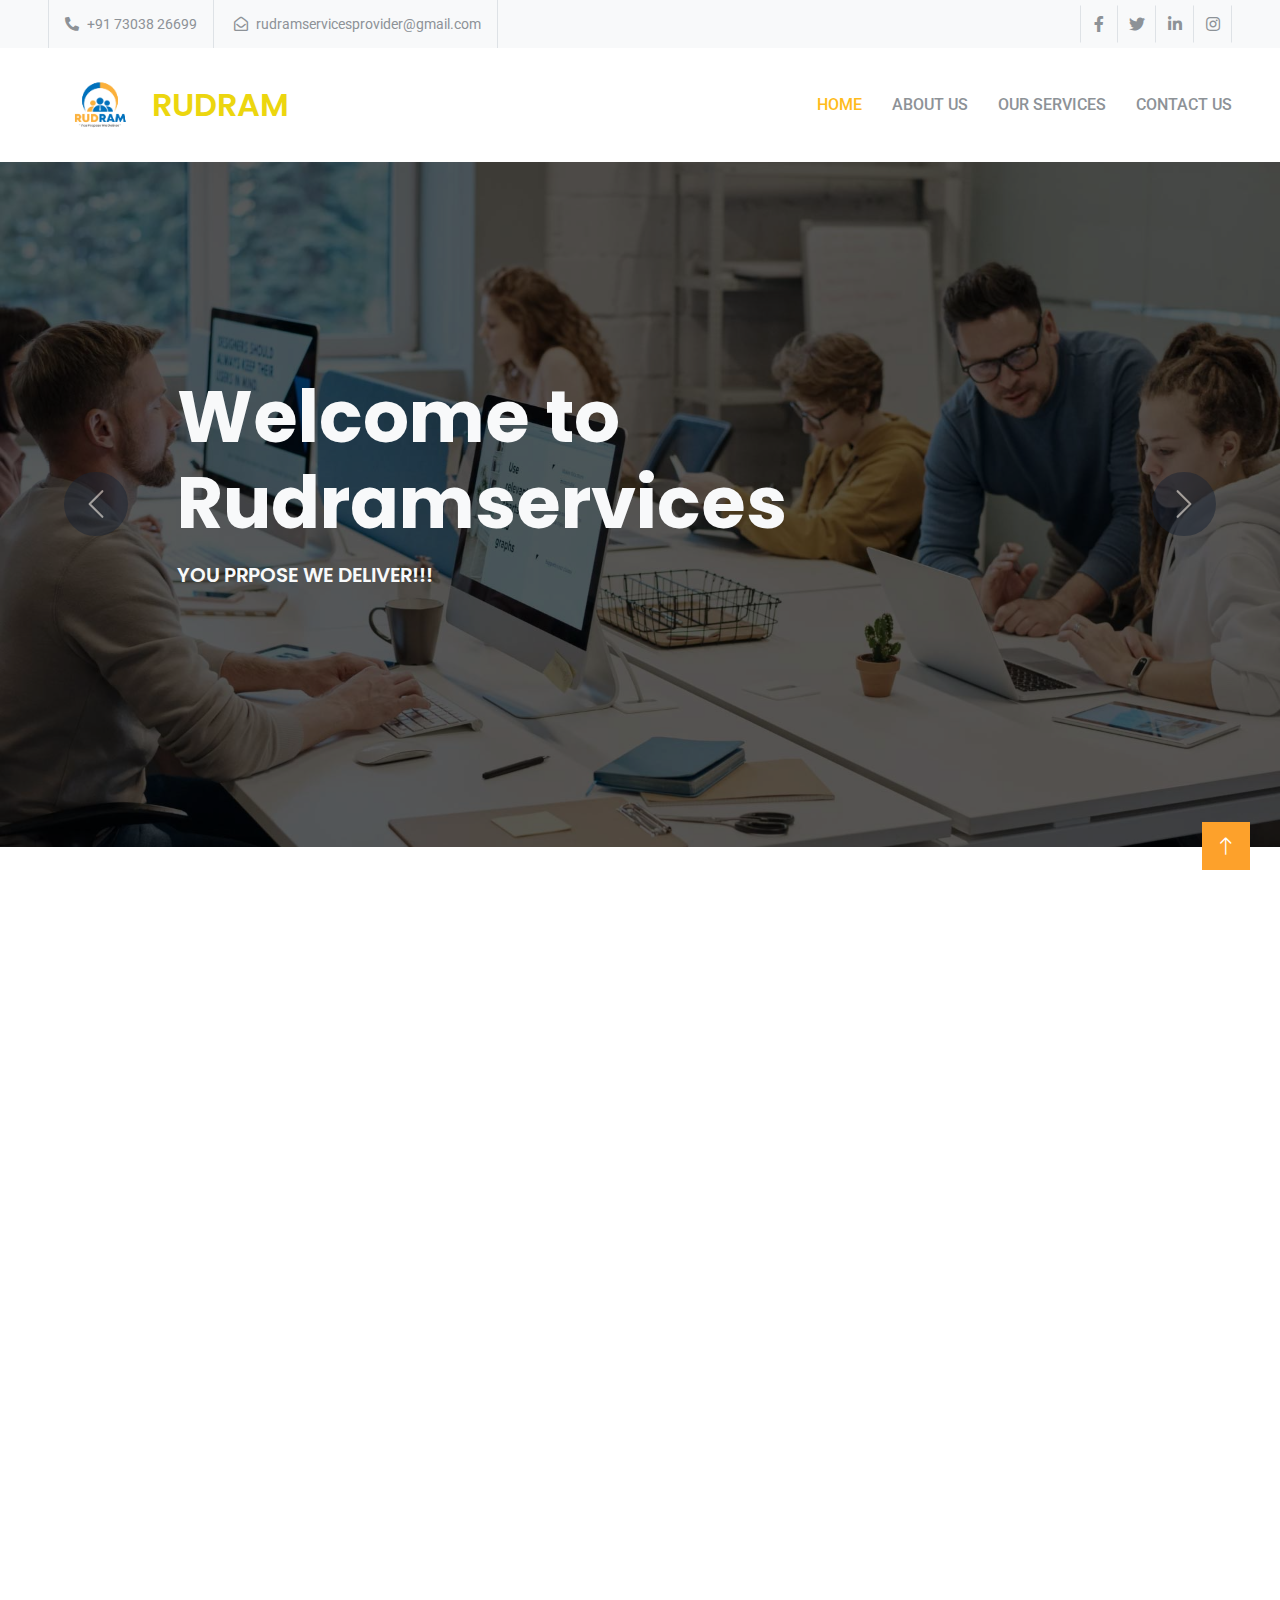
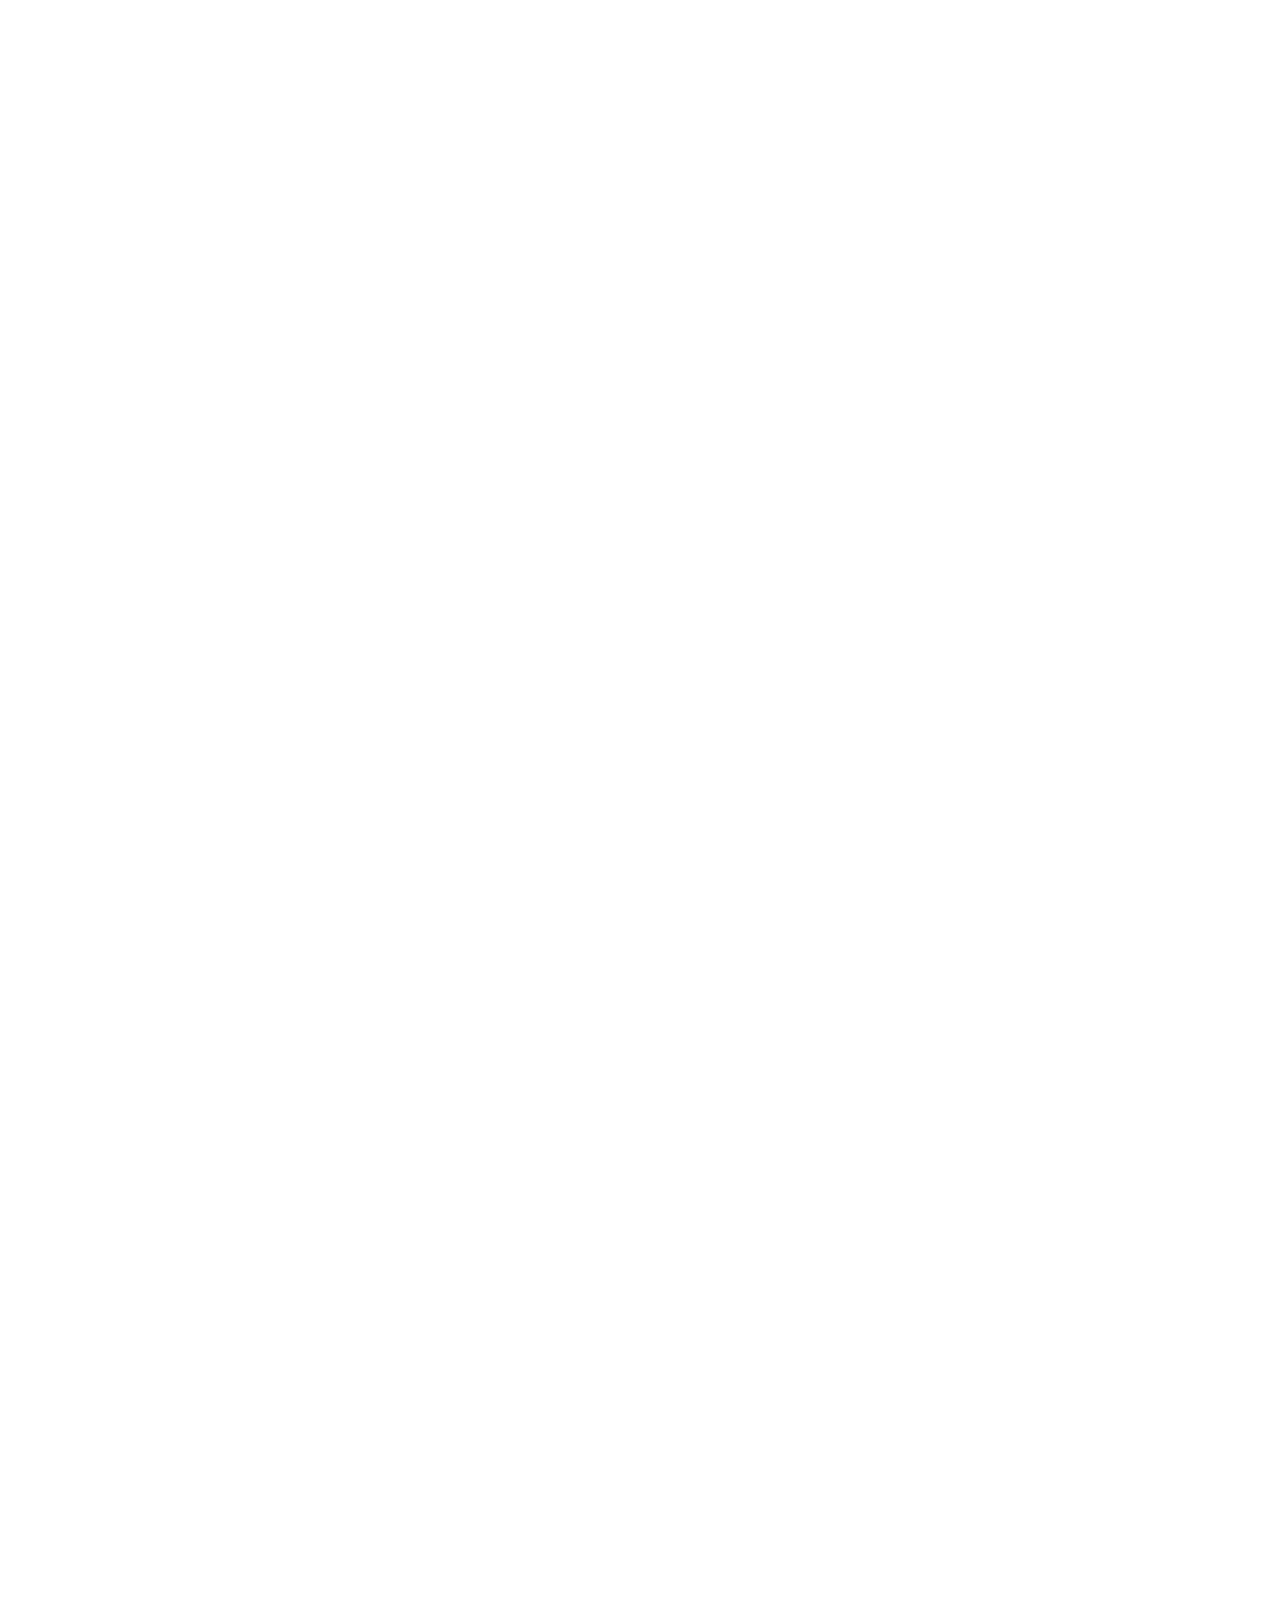
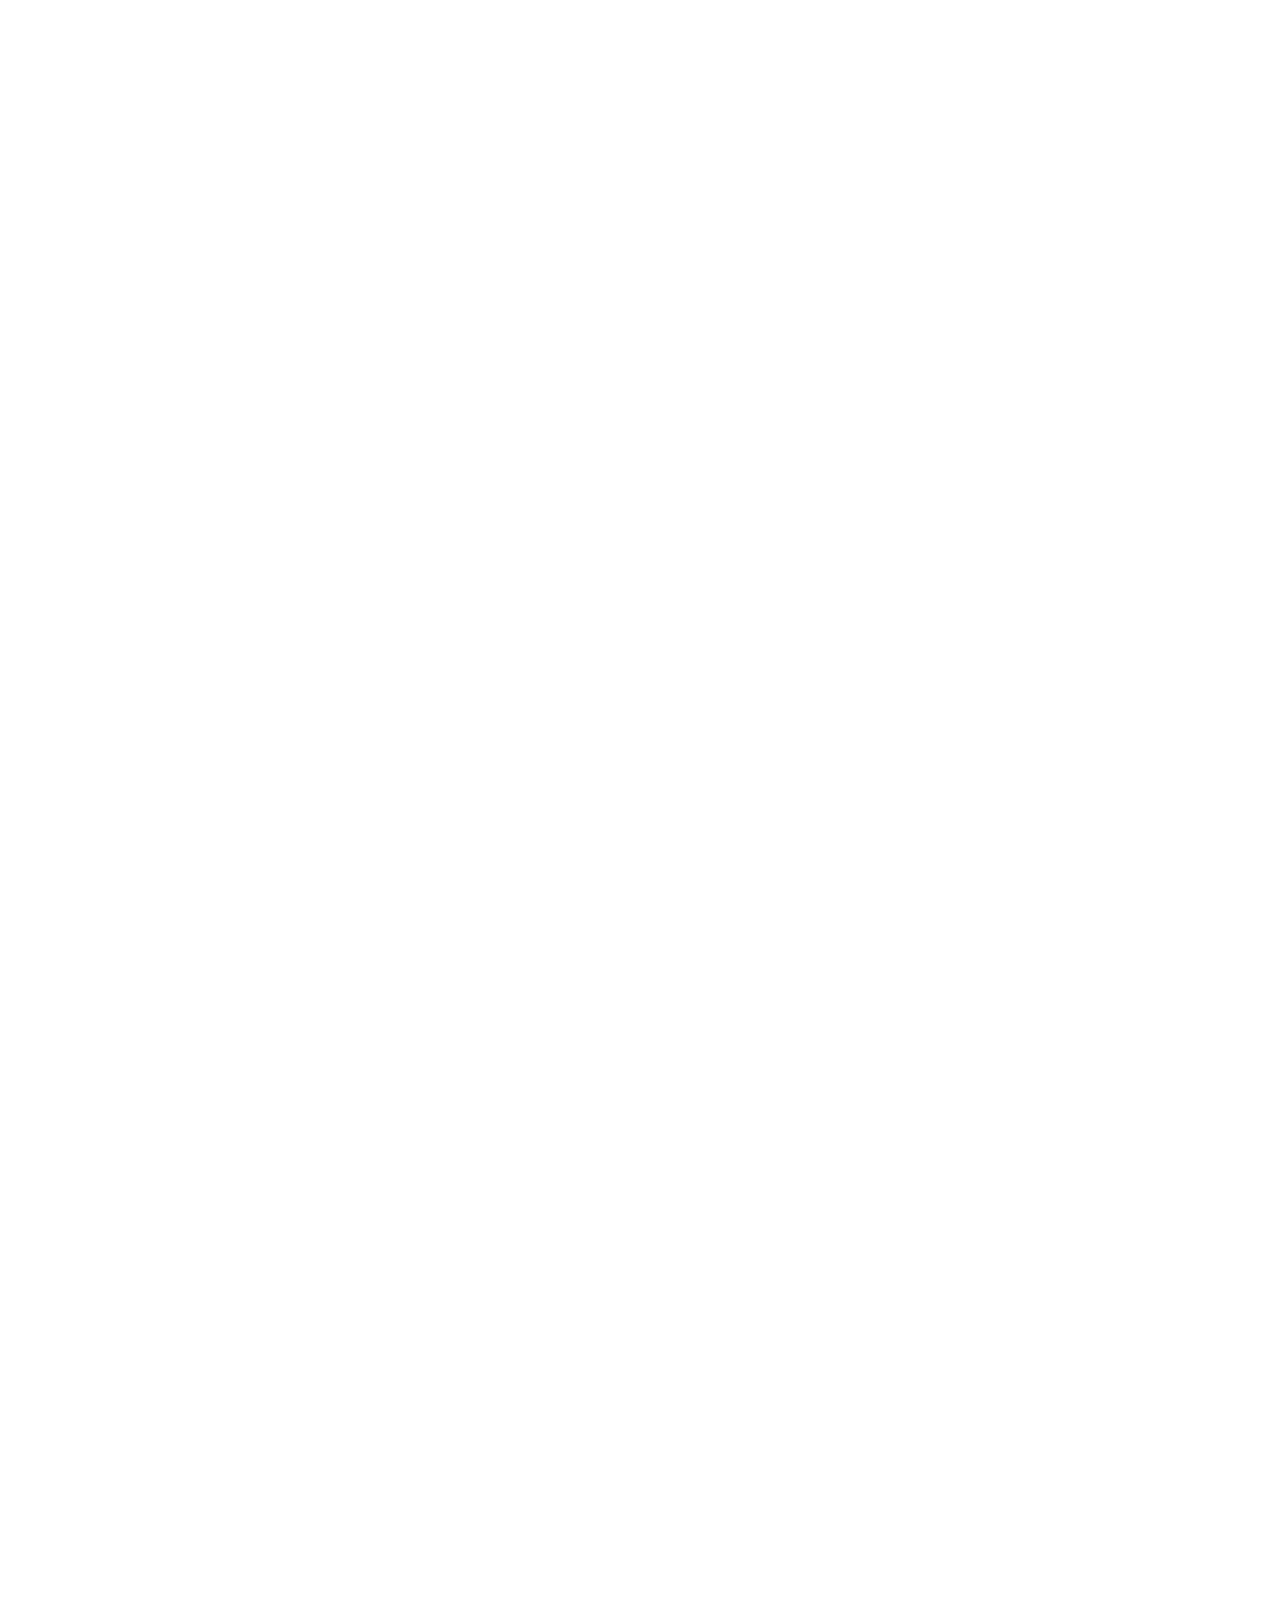
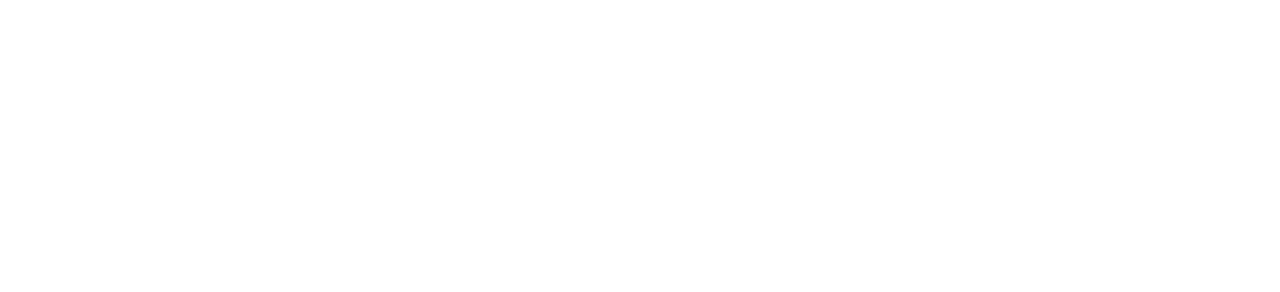
<file: new/index.html>
<!DOCTYPE html>
<html lang="en">

<head>
    <meta charset="utf-8">
    <title>Rudramservices</title>
    <meta content="width=device-width, initial-scale=1.0" name="viewport">
    <meta content="" name="keywords">
    <meta content="" name="description">

    <!-- Favicon -->

    <!-- Google Web Fonts -->
    <link rel="preconnect" href="https://fonts.googleapis.com">
    <link rel="preconnect" href="https://fonts.gstatic.com" crossorigin>
    <link href="https://fonts.googleapis.com/css2?family=Roboto:wght@400;500&family=Poppins:wght@600;700&display=swap" rel="stylesheet"> 

    <!-- Icon Font Stylesheet -->
    <link href="https://cdnjs.cloudflare.com/ajax/libs/font-awesome/5.10.0/css/all.min.css" rel="stylesheet">
    <link href="https://cdn.jsdelivr.net/npm/bootstrap-icons@1.4.1/font/bootstrap-icons.css" rel="stylesheet">

    <!-- Libraries Stylesheet -->
    <link href="lib/animate/animate.min.css" rel="stylesheet">
    <link href="lib/owlcarousel/assets/owl.carousel.min.css" rel="stylesheet">

    <!-- Customized Bootstrap Stylesheet -->
    <link href="css/bootstrap.min.css" rel="stylesheet">

    <!-- Template Stylesheet -->
    <link href="css/style.css" rel="stylesheet">
</head>

<body>
    <!-- Spinner Start -->
    <div id="spinner" class="show bg-white position-fixed translate-middle w-100 vh-100 top-50 start-50 d-flex align-items-center justify-content-center">
        <div class="spinner-grow text-primary" role="status"></div>
    </div>
    <!-- Spinner End -->


    <!-- Topbar Start -->
    <div class="container-fluid bg-light p-0">
        <div class="row gx-0 d-none d-lg-flex">
            <div class="col-lg-7 px-5 text-start">
                <div class="h-100 d-inline-flex align-items-center border-start border-end px-3">
                    <small class="fa fa-phone-alt me-2"></small>
                    <small>+91 73038 26699</small>
                </div>
                <div class="h-100 d-inline-flex align-items-center border-end px-3">
                    <small class="far fa-envelope-open me-2"></small>
                    <small>rudramservicesprovider@gmail.com</small>
                </div>
                <div class="h-100 d-inline-flex align-items-center border-end px-3">
                    <small class="far fa-clock me-2"></small>
                    <small>Mon - Fri : 09 AM - 09 PM</small>
                </div>
            </div>
            <div class="col-lg-5 px-5 text-end">
                <div class="h-100 d-inline-flex align-items-center">
                    <a class="btn btn-square border-end border-start" href=""><i class="fab fa-facebook-f"></i></a>
                    <a class="btn btn-square border-end" href=""><i class="fab fa-twitter"></i></a>
                    <a class="btn btn-square border-end" href=""><i class="fab fa-linkedin-in"></i></a>
                    <a class="btn btn-square border-end" href=""><i class="fab fa-instagram"></i></a>
                </div>
            </div>
        </div>
    </div>
    <!-- Topbar End -->


    <!-- Navbar Start -->
    <nav class="navbar navbar-expand-lg bg-white navbar-light sticky-top px-4 px-lg-5 py-lg-0">
        <a href="index.html" class="navbar-brand d-flex align-items-center">
            <img src="img/logo.png" class="img-fluid" alt="Responsive image p-0 " style="width:6.5rem; height:6.5rem;">
            <h2 class="m-0" style="color: rgb(236, 214, 15);">RUDRAM</h2>
        </a>
        <button type="button" class="navbar-toggler" data-bs-toggle="collapse" data-bs-target="#navbarCollapse">
            <span class="navbar-toggler-icon"></span>
        </button>
        <div class="collapse navbar-collapse" id="navbarCollapse">
            <div class="navbar-nav ms-auto py-3 py-lg-0">
                <a href="index.html" class="nav-item nav-link active">Home</a>
                <a href="about.html" class="nav-item nav-link">About Us</a>
                 <a href="service.html" class="nav-item nav-link">Our Services</a>
                <!--<div class="nav-item dropdown">
                    <a href="#" class="nav-link dropdown-toggle" data-bs-toggle="dropdown">Pages</a>
                    <div class="dropdown-menu bg-light m-0">
                        <a href="feature.html" class="dropdown-item">Features</a>
                        <a href="appointment.html" class="dropdown-item">Appointment</a>
                        <a href="team.html" class="dropdown-item">Our Team</a>
                        <a href="testimonial.html" class="dropdown-item">Testimonial</a>
                        <a href="404.html" class="dropdown-item">404 Page</a>
                    </div> -->
                <!-- </div> -->
                <a href="contact.html" class="nav-item nav-link">Contact Us</a>
            </div>
        </div>
    </nav>
    <!-- Navbar End -->


    <!-- Carousel Start -->
    <div class="container-fluid p-0 mb-5 wow fadeIn" data-wow-delay="0.1s">
        <div id="header-carousel" class="carousel slide" data-bs-ride="carousel">
            <div class="carousel-inner">
                <div class="carousel-item active">
                    <img class="w-100" src="img/carousel-1.jpg" alt="Image">
                    <div class="carousel-caption">
                        <div class="container">
                            <div class="row justify-content-center">
                                <div class="col-12 col-lg-10">
                                    <h1 class="display-2 text-light mb-3 animated slideInDown">Welcome to Rudramservices</h1>
                                    <h5 class="text-light text-uppercase mb-3 animated slideInDown">You Prpose We Deliver!!!</h5>
                                    <ol class="breadcrumb mb-4 pb-2">
                                        <!-- <li class="breadcrumb-item fs-5 text-light">Commercial</li>
                                        <li class="breadcrumb-item fs-5 text-light">Residential</li>
                                        <li class="breadcrumb-item fs-5 text-light">Industrial</li> -->
                                    </ol>
                                    <!-- <a href="" class="btn btn-primary py-3 px-5">More Details</a> -->
                                </div>
                            </div>
                        </div>
                    </div>
                </div>
                <div class="carousel-item">
                    <img class="w-100" src="img/carousel-2.jpg" alt="Image">
                    <div class="carousel-caption">
                        <div class="container">
                            <div class="row justify-content-center">
                                <div class="col-12 col-lg-10">
                                    <h1 class="display-2 text-light mb-3 animated slideInDown">Welcome to Rudramservices</h1>
                                    <h5 class="text-light text-uppercase mb-3 animated slideInDown">One Place Recruitment Solution!!!</h5>
                                    <ol class="breadcrumb mb-4 pb-2">
                                        <!-- <li class="breadcrumb-item fs-5 text-light">Commercial</li>
                                        <li class="breadcrumb-item fs-5 text-light">Residential</li>
                                        <li class="breadcrumb-item fs-5 text-light">Industrial</li> -->
                                    </ol>
                                    <!-- <a href="" class="btn btn-primary py-3 px-5">More Details</a> -->
                                </div>
                            </div>
                        </div>
                    </div>
                </div>
            </div>
            <button class="carousel-control-prev" type="button" data-bs-target="#header-carousel"
                data-bs-slide="prev">
                <span class="carousel-control-prev-icon" aria-hidden="true"></span>
                <span class="visually-hidden">Previous</span>
            </button>
            <button class="carousel-control-next" type="button" data-bs-target="#header-carousel"
                data-bs-slide="next">
                <span class="carousel-control-next-icon" aria-hidden="true"></span>
                <span class="visually-hidden">Next</span>
            </button>
        </div>
    </div>
    <!-- Carousel End -->


    <!-- About Start -->
    <div class="container-xxl py-5">
        <div class="container">
            <div class="row g-5">
                <div class="col-lg-6 wow fadeInUp" data-wow-delay="0.1s">
                    <div class="position-relative overflow-hidden ps-5 pt-5 h-100" style="min-height: 400px;">
                        <img class="position-absolute w-100 h-100" src="img/about.jpg" alt="" style="object-fit: cover;">
                        <div class="position-absolute top-0 start-0 bg-white pe-3 pb-3" style="width: 200px; height: 200px;">
                            <div class="d-flex flex-column justify-content-center text-center bg-primary h-100 p-3">
                                <h1 class="text-white">15+</h1>
                                <h2 class="text-white">Years</h2>
                                <h5 class="text-white mb-0">Experience</h5>
                            </div>
                        </div>
                    </div>
                </div>
                <div class="col-lg-6 wow fadeInUp" data-wow-delay="0.5s">
                    <div class="h-100">
                        <div class="border-start border-5 border-primary ps-4 mb-5">
                            <h6 class="text-body text-uppercase mb-2">About Us</h6>
                            <h1 class="display-6 mb-0">Unique Solutions For Residentials & Industries!</h1>
                        </div>
                        <p>At Rudram Services, we are dedicated to providing comprehensive and reliable manpower 
                            solutions, recruitment services, temporary staffing, skilled workforce, and placement services. 
                            With our headquarters located in Kankhal, Haridwar (Uttarakhand), we extend our services 
                            throughout India.</p>
                        <p class="mb-4">With an expert team boasting over 20+ years of experience in the field, we offer a one-stop 
                            solution for companies seeking exceptional recruitment services. Our primary focus lies in 
                            serving manufacturing and industrial corporations, corporates, Automobile Sector, FMEG, and 
                            healthcare facilities, although our services are not limited to these sectors</p>


                        <div class="border-top mt-4 pt-4">
                            <div class="row g-4">
                                <div class="col-sm-4 d-flex wow fadeIn" data-wow-delay="0.1s">
                                    <i class="fa fa-check fa-2x text-primary flex-shrink-0 me-3"></i>
                                    <h6 class="mb-0">Ontime at services</h6>
                                </div>
                                <div class="col-sm-4 d-flex wow fadeIn" data-wow-delay="0.3s">
                                    <i class="fa fa-check fa-2x text-primary flex-shrink-0 me-3"></i>
                                    <h6 class="mb-0">24/7 hours services</h6>
                                </div>
                                <div class="col-sm-4 d-flex wow fadeIn" data-wow-delay="0.5s">
                                    <i class="fa fa-check fa-2x text-primary flex-shrink-0 me-3"></i>
                                    <h6 class="mb-0">Verified professionals</h6>
                                </div>
                            </div>
                        </div>
                    </div>
                </div>
            </div>
        </div>
    </div>
    <!-- About End -->


    <!-- Facts Start -->
    <div class="container-fluid my-5 p-0">
        <div class="row g-0">
            <div class="col-xl-3 col-sm-6 wow fadeIn" data-wow-delay="0.1s">
                <div class="position-relative">
                    <img class="img-fluid w-100" src="img/fact-1.jpg" alt="">
                    <div class="facts-overlay">
                        <h1 class="display-1">01</h1>
                        <h4 class="text-white mb-3">MANPOWER SUPPLY</h4>
                        <p class="text-white">Aliqu diam amet diam et eos erat ipsum lorem stet lorem sit clita duo justo erat amet</p>
                        <!-- <a class="text-white small" href="">READ MORE<i class="fa fa-arrow-right ms-3"></i></a> -->
                    </div>
                </div>
            </div>
            <div class="col-xl-3 col-sm-6 wow fadeIn" data-wow-delay="0.3s">
                <div class="position-relative">
                    <img class="img-fluid w-100" src="img/fact-2.jpg" alt="">
                    <div class="facts-overlay">
                        <h1 class="display-1">02</h1>
                        <h4 class="text-white mb-3">STAFFING SOLUTIONS</h4>
                        <p class="text-white">Aliqu diam amet diam et eos erat ipsum lorem stet lorem sit clita duo justo erat amet</p>
                        <!-- <a class="text-white small" href="">READ MORE<i class="fa fa-arrow-right ms-3"></i></a> -->
                    </div>
                </div>
            </div>
            <div class="col-xl-3 col-sm-6 wow fadeIn" data-wow-delay="0.5s">
                <div class="position-relative">
                    <img class="img-fluid w-100" src="img/fact-3.jpg" alt="">
                    <div class="facts-overlay">
                        <h1 class="display-1">03</h1>
                        <h4 class="text-white mb-3">HR SERVICES</h4>
                        <p class="text-white">Aliqu diam amet diam et eos erat ipsum lorem stet lorem sit clita duo justo erat amet</p>
                        <!-- <a class="text-white small" href="">READ MORE<i class="fa fa-arrow-right ms-3"></i></a> -->
                    </div>
                </div>
            </div>
            <div class="col-xl-3 col-sm-6 wow fadeIn" data-wow-delay="0.7s">
                <div class="position-relative">
                    <img class="img-fluid w-100" src="img/fact-4.jpg" alt="">
                    <div class="facts-overlay">
                        <h1 class="display-1">04</h1>
                        <h4 class="text-white mb-3">STAFFING</h4>
                        <p class="text-white">Aliqu diam amet diam et eos erat ipsum lorem stet lorem sit clita duo justo erat amet</p>
                        <!-- <a class="text-white small" href="">READ MORE<i class="fa fa-arrow-right ms-3"></i></a> -->
                    </div>
                </div>
            </div>
        </div>
    </div>
    <!-- Facts End -->


    <!-- Features Start -->
    <div class="container-xxl py-5">
        <div class="container">
            <div class="row g-5">
                <div class="col-lg-6 wow fadeInUp" data-wow-delay="0.1s">
                    <div class="border-start border-5 border-primary ps-4 mb-5">
                        <h6 class="text-body text-uppercase mb-2">Why Choose Us!</h6>
                        <h1 class="display-6 mb-0">Our Specialization And Company Features</h1>
                    </div>
                    <p class="mb-5"> We are dedicated to providing comprehensive and reliable manpower 
                        solutions, recruitment services, temporary staffing, skilled workforce, and placement services. 
                        With our headquarters located in Kankhal, Haridwar (Uttarakhand), we extend our services 
                        throughout India</p>
                    <div class="row gy-5 gx-4">
                        <div class="col-sm-6 wow fadeIn" data-wow-delay="0.1s">
                            <div class="d-flex align-items-center mb-3">
                                <i class="fa fa-check fa-2x text-primary flex-shrink-0 me-3"></i>
                                <h6 class="mb-0">INDUSTRY EXPERTISE AND 15+ YEARS OF EXPERIENCE</h6>
                            </div>
                            <!-- <span>Magna sea eos sit dolor, ipsum amet ipsum lorem diam</span> -->
                        </div>
                        <div class="col-sm-6 wow fadeIn" data-wow-delay="0.2s">
                            <div class="d-flex align-items-center mb-3">
                                <i class="fa fa-check fa-2x text-primary flex-shrink-0 me-3"></i>
                                <h6 class="mb-0">EXTENSIVE NETWORK FOR SOURCING TOP TALENT</h6>
                            </div>
                            <!-- <span>Magna sea eos sit dolor, ipsum amet ipsum lorem diam</span> -->
                        </div>
                        <div class="col-sm-6 wow fadeIn" data-wow-delay="0.3s">
                            <div class="d-flex align-items-center mb-3">
                                <i class="fa fa-check fa-2x text-primary flex-shrink-0 me-3"></i>
                                <h6 class="mb-0">CUSTOMIZED SOLUTIONS TAILORED TO YOUR NEEDS</h6>
                            </div>
                            <!-- <span>Magna sea eos sit dolor, ipsum amet ipsum lorem diam</span> -->
                        </div>
                        
                        <div class="col-sm-6 wow fadeIn" data-wow-delay="0.4s">
                            <div class="d-flex align-items-center mb-3">
                                <i class="fa fa-check fa-2x text-primary flex-shrink-0 me-3"></i>
                                <h6 class="mb-0">COMPREHENSIVE SERVICES FOR MANPOWER AND HR NEEDS</h6>
                            </div>
                            <!-- <span>Magna sea eos sit dolor, ipsum amet ipsum lorem diam</span> -->
                        </div>
                        
                        
                        <div class="col-sm-6 wow fadeIn" data-wow-delay="0.4s">
                            <div class="d-flex align-items-center mb-3">
                                <i class="fa fa-check fa-2x text-primary flex-shrink-0 me-3"></i>
                                <h6 class="mb-0">CLIENT-CENTRIC FOCUS AND EXCEPTIONAL SERVICE</h6>
                            </div>
                            <!-- <span>Magna sea eos sit dolor, ipsum amet ipsum lorem diam</span> -->
                        </div>
                        
                        
                        <div class="col-sm-6 wow fadeIn" data-wow-delay="0.4s">
                            <div class="d-flex align-items-center mb-3">
                                <i class="fa fa-check fa-2x text-primary flex-shrink-0 me-3"></i>
                                <h6 class="mb-0">RESULT-ORIENTED APPROACH FOR FINDING THE RIGHT TALENT
                                </h6>
                            </div>
                            <!-- <span>Magna sea eos sit dolor, ipsum amet ipsum lorem diam</span> -->
                        </div>
                        
                        
                        <div class="col-sm-6 wow fadeIn" data-wow-delay="0.4s">
                            <div class="d-flex align-items-center mb-3">
                                <i class="fa fa-check fa-2x text-primary flex-shrink-0 me-3"></i>
                                <h6 class="mb-0">FLEXIBILITY AND SCALABILITY TO MEET CHANGING REQUIREMENTS</h6>
                            </div>
                            <!-- <span>Magna sea eos sit dolor, ipsum amet ipsum lorem diam</span> -->
                        </div>
                        
                        
                        <div class="col-sm-6 wow fadeIn" data-wow-delay="0.4s">
                            <div class="d-flex align-items-center mb-3">
                                <i class="fa fa-check fa-2x text-primary flex-shrink-0 me-3"></i>
                                <h6 class="mb-0">COMPLIANCE WITH LABOR LAWS AND REGULATIONS</h6>
                            </div>
                            <!-- <span>Magna sea eos sit dolor, ipsum amet ipsum lorem diam</span> -->
                        </div>

                        <div class="col-sm-6 wow fadeIn" data-wow-delay="0.4s">
                            <div class="d-flex align-items-center mb-3">
                                <i class="fa fa-check fa-2x text-primary flex-shrink-0 me-3"></i>
                                <h6 class="mb-0">PROVEN TRACK RECORD AND SATISFIED CLIENTS</h6>
                            </div>
                            <!-- <span>Magna sea eos sit dolor, ipsum amet ipsum lorem diam</span> -->
                        </div>

                        <div class="col-sm-6 wow fadeIn" data-wow-delay="0.4s">
                            <div class="d-flex align-items-center mb-3">
                                <i class="fa fa-check fa-2x text-primary flex-shrink-0 me-3"></i>
                                <h6 class="mb-0">PASSIONATE AND DEDICATED TEAM COMMITTED TO YOUR SUCCESS.</h6>
                            </div>
                            <!-- <span>Magna sea eos sit dolor, ipsum amet ipsum lorem diam</span> -->
                        </div>


                    </div>
                </div>
                <div class="col-lg-6 wow fadeInUp" data-wow-delay="0.5s">
                    <div class="position-relative overflow-hidden ps-5 pt-5 h-100" style="min-height: 400px;">
                        <img class="position-absolute w-100 h-100" src="img/feature.jpg" alt="" style="object-fit: cover;">
                        <div class="position-absolute top-0 start-0 bg-white pe-3 pb-3" style="width: 200px; height: 200px;">
                            <div class="d-flex flex-column justify-content-center text-center bg-primary h-100 p-3">
                                <h1 class="text-white">15+</h1>
                                <h2 class="text-white">Years</h2>
                                <h5 class="text-white mb-0">Experience</h5>
                            </div>
                        </div>
                    </div>
                </div>
            </div>
        </div>
    </div>
    <!-- Features End -->


    <!-- Service Start -->
    <div class="container-xxl py-5">
        <div class="container">
            <div class="row g-5 align-items-end mb-5">
                <div class="col-lg-6 wow fadeInUp" data-wow-delay="0.1s">
                    <div class="border-start border-5 border-primary ps-4">
                        <h1 class="display-6 text-uppercase mb-0">Our Services</h1>
                        <h6 class="text-body text-uppercase mb-2">WE PROVIDE ALL TYPE OF MANPOWER SUPPLY ,STAFFING, HR RELATED LEGAL SERVIVES,COMPLIANCES ,FOR HOUSEKEEPING ,CANTEEN ,SECURITY SERVICES</h6>
                    </div>
                </div>
                <!-- <div class="col-lg-6 text-lg-end wow fadeInUp" data-wow-delay="0.3s">
                    <a class="btn btn-primary py-3 px-5" href="">More Services</a>
                </div> -->
            </div>
            <div class="row g-4 justify-content-center">
                <div class="col-lg-4 col-md-6 wow fadeInUp" data-wow-delay="0.1s">
                    <div class="service-item bg-light overflow-hidden h-100">
                        <img class="img-fluid" src="img/0-1 (1).jfif" alt="">
                        <div class="service-text position-relative text-center h-100 p-4">
                            <h5 class="mb-3">MANPOWER SUPPLY</h5>
                            <p>Our manpower supply services are designed to help you acquire 
                                skilled and competent professionals who align with your specific 
                                requirements and contribute to your company's objectives. 
                                Here are the key aspects of our Manpower Supply services: </p>

                            <p><ul style="list-style: none;">
                                <li>TALENT ACQUISITION 
                                <li>SKILL ASSESSMENT 
                                <li>SCREENING AND SHORTLISTING 
                                <li>FLEXIBILITY AND SCALABILITY 
                                <li> INDUSTRY EXPERTISE
                                <li>CONTINUOUS SUPPORT

                            </ul></p>
                            <!-- <a class="small" href="">READ MORE<i class="fa fa-arrow-right ms-3"></i></a> -->
                        </div>
                    </div>
                </div>
                <div class="col-lg-4 col-md-6 wow fadeInUp" data-wow-delay="0.3s">
                    <div class="service-item bg-light overflow-hidden h-100">
                        <img class="img-fluid" src="img/gallery-2.jpg" alt="">
                        <div class="service-text position-relative text-center h-100 p-4">
                            <h5 class="mb-3">STAFFING SOLUTIONS</h5>
                            <p>Our staffing services are designed to provide you with 
                                the flexibility, scalability, and skilled professionals you need to meet 
                                your business goals. Here are the key aspects of our Staffing 
                                Solutions:</p>
                            <p><ul style="list-style: none;">
                                <li>Temporary Staffing
                                <li>Contract Staffing
                                <li>Skill-Based Staffing
                                <li>Fast Turnaround Time
                                <li>Talent Management 
                                <li>Compliance and HR Support
                                </ul>                  
                            </p>
                            <!-- <a class="small" href="">READ MORE<i class="fa fa-arrow-right ms-3"></i></a> -->
                        </div>
                    </div>
                </div>
                <div class="col-lg-4 col-md-6 wow fadeInUp" data-wow-delay="0.5s">
                    <div class="service-item bg-light overflow-hidden h-100">
                        <img class="img-fluid" src="img/gallery-3.jpg" alt="">
                        <div class="service-text position-relative text-center h-100 p-4">
                            <h5 class="mb-3">HR SERVICES</h5>
                            <p>Our HR solutions are designed to streamline your HR 
                                processes, enhance employee engagement, and align your 
                                workforce with your business objectives. Here are the key 
                                aspects of our HR Services:</p>
  
                            <p><ul style="list-style: none;">
                                    <li>Talent Acquisition
                                    <li>Recruitment and Selection
                                    <li>Onboarding and Orientation 
                                    <li>Performance Management
                                    <li>Employee Engagement and Retention 
                                    <li>Training and Development
                                    <li>HR Policy and Compliance
                                    <li>HR Administration
                                </ul>
                            </p>
                            <!-- <a class="small" href="">READ MORE<i class="fa fa-arrow-right ms-3"></i></a> -->
                        </div>
                    </div>
                </div>
                <!-- <div class="col-lg-4 col-md-6 wow fadeInUp" data-wow-delay="0.1s">
                    <div class="service-item bg-light overflow-hidden h-100">
                        <img class="img-fluid" src="img/service-4.jpg" alt="">
                        <div class="service-text position-relative text-center h-100 p-4">
                            <h5 class="mb-3">Wiring and installation</h5>
                            <p>Tempor erat elitr rebum at clita dolor diam ipsum sit diam amet diam et eos</p>
                            <a class="small" href="">READ MORE<i class="fa fa-arrow-right ms-3"></i></a>
                        </div>
                    </div>
                </div> -->
            </div>
        </div>
    </div>
    <!-- Service End -->


    <!-- Appointment Start -->
    <div class="container-fluid appointment my-5 py-5 wow fadeIn" data-wow-delay="0.1s">
        <div class="container py-5">
            <div class="row g-5">
                <div class="col-lg-5 col-md-6 wow fadeIn" data-wow-delay="0.3s">
                    <div class="border-start border-5 border-primary ps-4 mb-5">
                        <h6 class="text-white text-uppercase mb-2">Appointment</h6>
                        <h1 class="display-6 text-white mb-0">A Company Involved In Service And Maintenance</h1>
                    </div>
                    <p class="text-white mb-0">Tempor erat elitr rebum at clita. Diam dolor diam ipsum sit. Aliqu diam amet diam et eos. Clita erat ipsum et lorem et sit, sed stet lorem sit clita duo justo magna dolore erat amet</p>
                </div>
                <div class="col-lg-7 col-md-6 wow fadeIn" data-wow-delay="0.5s">
                    <form>
                        <div class="row g-3">
                            <div class="col-sm-6">
                                <div class="form-floating">
                                    <input type="text" class="form-control bg-light border-0" id="gname" placeholder="Gurdian Name">
                                    <label for="gname">Your Name</label>
                                </div>
                            </div>
                            <div class="col-sm-6">
                                <div class="form-floating">
                                    <input type="email" class="form-control bg-light border-0" id="gmail" placeholder="Gurdian Email">
                                    <label for="gmail">Your Email</label>
                                </div>
                            </div>
                            <div class="col-sm-6">
                                <div class="form-floating">
                                    <input type="text" class="form-control bg-light border-0" id="cname" placeholder="Child Name">
                                    <label for="cname">Your Mobile</label>
                                </div>
                            </div>
                            <div class="col-sm-6">
                                <div class="form-floating">
                                    <input type="text" class="form-control bg-light border-0" id="cage" placeholder="Child Age">
                                    <label for="cage">Service Type</label>
                                </div>
                            </div>
                            <div class="col-12">
                                <div class="form-floating">
                                    <textarea class="form-control bg-light border-0" placeholder="Leave a message here" id="message" style="height: 100px"></textarea>
                                    <label for="message">Message</label>
                                </div>
                            </div>
                            <div class="col-12">
                                <button class="btn btn-primary w-100 py-3" type="submit">Get Appointment</button>
                            </div>
                        </div>
                    </form>
                </div>
            </div>
        </div>
    </div>
    <!-- Appointment End -->


    




    <!-- Team Start
    <div class="container-xxl py-5">
        <div class="container">
            <div class="row g-5 align-items-end mb-5">
                <div class="col-lg-6 wow fadeInUp" data-wow-delay="0.1s">
                    <div class="border-start border-5 border-primary ps-4">
                        <h6 class="text-body text-uppercase mb-2">Our Team</h6>
                        <h1 class="display-6 mb-0">Our Expert Worker</h1>
                    </div>
                </div>
                <div class="col-lg-6 wow fadeInUp" data-wow-delay="0.3s">
                    <p class="mb-0">Tempor erat elitr rebum at clita. Diam dolor diam ipsum sit. Aliqu diam amet diam et eos. Clita erat ipsum et lorem et sit, sed stet lorem sit clita duo justo magna dolore erat amet</p>
                </div>
            </div>
            <div class="row g-4">
                <div class="col-lg-4 col-md-6 wow fadeInUp" data-wow-delay="0.1s">
                    <div class="team-item position-relative">
                        <img class="img-fluid" src="img/team-1.jpg" alt="">
                        <div class="team-text bg-white p-4">
                            <h5>Full Name</h5>
                            <span>Engineer</span>
                        </div>
                    </div>
                </div>
                <div class="col-lg-4 col-md-6 wow fadeInUp" data-wow-delay="0.3s">
                    <div class="team-item position-relative">
                        <img class="img-fluid" src="img/team-2.jpg" alt="">
                        <div class="team-text bg-white p-4">
                            <h5>Full Name</h5>
                            <span>Engineer</span>
                        </div>
                    </div>
                </div>
                <div class="col-lg-4 col-md-6 wow fadeInUp" data-wow-delay="0.5s">
                    <div class="team-item position-relative">
                        <img class="img-fluid" src="img/team-3.jpg" alt="">
                        <div class="team-text bg-white p-4">
                            <h5>Full Name</h5>
                            <span>Engineer</span>
                        </div>
                    </div>
                </div>
            </div>
        </div>
    </div> -->
    <!-- Team End -->


    <!-- Testimonial Start -->
    <!-- <div class="container-xxl py-5">
        <div class="container">
            <div class="row g-5">
                <div class="col-lg-5 wow fadeInUp" data-wow-delay="0.1s">
                    <div class="border-start border-5 border-primary ps-4 mb-5">
                        <h6 class="text-body text-uppercase mb-2">Testimonial</h6>
                        <h1 class="display-6 mb-0">What Our Happy Clients Say!</h1>
                    </div>
                    <p class="mb-4">Diam dolor diam ipsum sit. Aliqu diam amet diam et eos. Clita erat ipsum et lorem et sit, sed stet lorem sit clita duo justo magna dolore erat amet</p>
                    <div class="row g-4">
                        <div class="col-sm-6">
                            <div class="d-flex align-items-center mb-2">
                                <i class="fa fa-users fa-2x text-primary flex-shrink-0"></i>
                                <h1 class="ms-3 mb-0">123+</h1>
                            </div>
                            <h5 class="mb-0">Happy Clients</h5>
                        </div>
                        <div class="col-sm-6">
                            <div class="d-flex align-items-center mb-2">
                                <i class="fa fa-check fa-2x text-primary flex-shrink-0"></i>
                                <h1 class="ms-3 mb-0">123+</h1>
                            </div>
                            <h5 class="mb-0">Projects Done</h5>
                        </div>
                    </div>
                </div>
                <div class="col-lg-7 wow fadeInUp" data-wow-delay="0.5s">
                    <div class="owl-carousel testimonial-carousel">
                        <div class="testimonial-item">
                            <img class="img-fluid mb-4" src="img/testimonial-1.jpg" alt="">
                            <p class="fs-5">Dolores sed duo clita tempor justo dolor et stet lorem kasd labore dolore lorem ipsum. At lorem lorem magna ut et, nonumy et labore et tempor diam tempor erat.</p>
                            <div class="bg-primary mb-3" style="width: 60px; height: 5px"></div>
                            <h5>Client Name</h5>
                            <span>Profession</span>
                        </div>
                        <div class="testimonial-item">
                            <img class="img-fluid mb-4" src="img/testimonial-2.jpg" alt="">
                            <p class="fs-5">Dolores sed duo clita tempor justo dolor et stet lorem kasd labore dolore lorem ipsum. At lorem lorem magna ut et, nonumy et labore et tempor diam tempor erat.</p>
                            <div class="bg-primary mb-3" style="width: 60px; height: 5px"></div>
                            <h5>Client Name</h5>
                            <span>Profession</span>
                        </div>
                    </div>
                </div>
            </div>
        </div>
    </div> -->
    <!-- Testimonial End -->


    <!-- Footer Start -->
    <div class="container-fluid bg-dark footer mt-5 pt-5 wow fadeIn" data-wow-delay="0.1s">
        <div class="container py-5">
            <div class="row g-5">
                <div class="col-lg-3 col-md-6">
                    <h1 class="text-white mb-10"><i class="fa fa-building text-primary me-3"></i></h1>
                    <!-- <h4 class="text-light mb-4">Rudramservicesprovider</h4> -->
                    <p>WE PROVIDE ALL TYPE OF MANPOWER SUPPLY ,STAFFING, HR RELATED LEGAL SERVIVES,COMPLIANCES ,FOR HOUSEKEEPING ,CANTEEN ,SECURITY SERVICES</p>
                    <div class="d-flex pt-2">
                        <a class="btn btn-square btn-outline-primary me-1" href=""><i class="fab fa-twitter"></i></a>
                        <a class="btn btn-square btn-outline-primary me-1" href=""><i class="fab fa-facebook-f"></i></a>
                        <a class="btn btn-square btn-outline-primary me-1" href=""><i class="fab fa-youtube"></i></a>
                        <a class="btn btn-square btn-outline-primary me-0" href=""><i class="fab fa-linkedin-in"></i></a>
                    </div>
                </div>
                <div class="col-lg-3 col-md-6">
                    <h4 class="text-light mb-4">Address</h4>
                    <p><i class="fa fa-map-marker-alt me-3"></i>B-34 Shree Kartikay Kunj jagjeetpur,Kankhal Haridwar, Uttrakhand 249408</p>
                    <p><i class="fa fa-phone-alt me-3"></i>+91 73038 26699,<br>&nbsp;&nbsp;&nbsp;&nbsp;&nbsp;&nbsp;&nbsp;&nbsp;&nbsp;+91 82668 25998</p>
                    <p><i class="fa fa-envelope me-2"></i>rudramservicesprovider@gmail.com</p>
                </div>
                <div class="col-lg-3 col-md-6">
                    <h4 class="text-light mb-4">Quick Links</h4>
                    <a class="btn btn-link" href="index.html">Home</a>
                    <a class="btn btn-link" href="about.html">About Us</a>
                    <a class="btn btn-link" href="contact.html">Contact Us</a>
                    <a class="btn btn-link" href="service.html">Our Services</a>
                    <!-- <a class="btn btn-link" href="">Terms & Condition</a>
                    <a class="btn btn-link" href="">Support</a> -->
                </div>
                <div class="col-lg-3 col-md-6">
                    <h4 class="text-light mb-4">Email us :</h4>
                    <p>Email us for any suggestions and Query </p>
                    <div class="position-relative mx-auto" style="max-width: 400px;">
                        <input class="form-control bg-transparent w-100 py-3 ps-4 pe-5" type="text" placeholder="Your email">
                        <button type="button" class="btn btn-primary py-2 position-absolute top-0 end-0 mt-2 me-2">SignUp</button>
                    </div>
                </div>
            </div>
        </div>
        <!-- <div class="container-fluid copyright">
            <div class="container">
                <div class="row">
                    <div class="col-md-6 text-center text-md-start mb-3 mb-md-0">
                        &copy; <a href="#">Your Site Name</a>, All Right Reserved.
                    </div>
                    <div class="col-md-6 text-center text-md-end">
                        
                        Designed By <a href="https://freewebsitecreate.net">Free Website Create</a>
                    </div>
                </div>
            </div>
        </div> -->
    </div>
    <!-- Footer End -->


    <!-- Back to Top -->
    <a href="#" class="btn btn-lg btn-primary btn-lg-square back-to-top"><i class="bi bi-arrow-up"></i></a>


    <!-- JavaScript Libraries -->
    <script src="https://code.jquery.com/jquery-3.4.1.min.js"></script>
    <script src="https://cdn.jsdelivr.net/npm/bootstrap@5.0.0/dist/js/bootstrap.bundle.min.js"></script>
    <script src="lib/wow/wow.min.js"></script>
    <script src="lib/easing/easing.min.js"></script>
    <script src="lib/waypoints/waypoints.min.js"></script>
    <script src="lib/owlcarousel/owl.carousel.min.js"></script>

    <!-- Template Javascript -->
    <script src="js/main.js"></script>
</body>

</html>
</file>
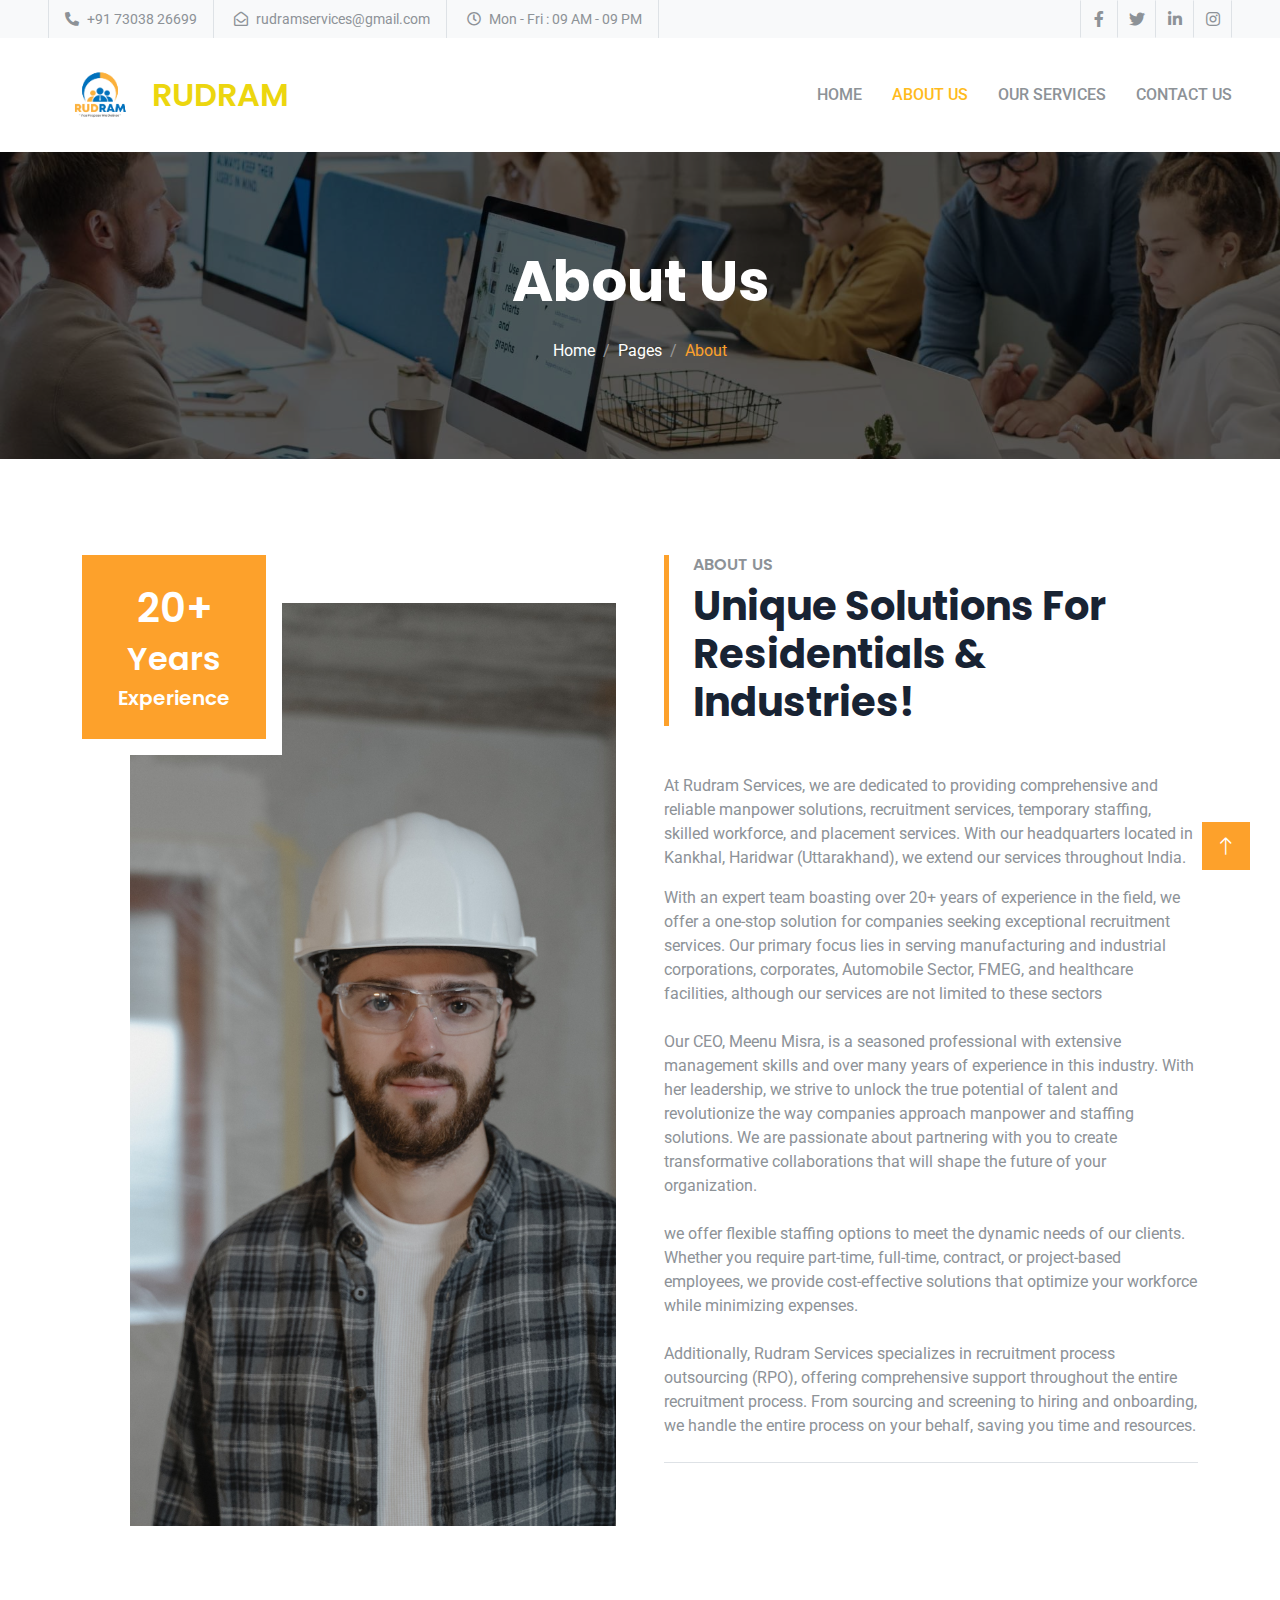
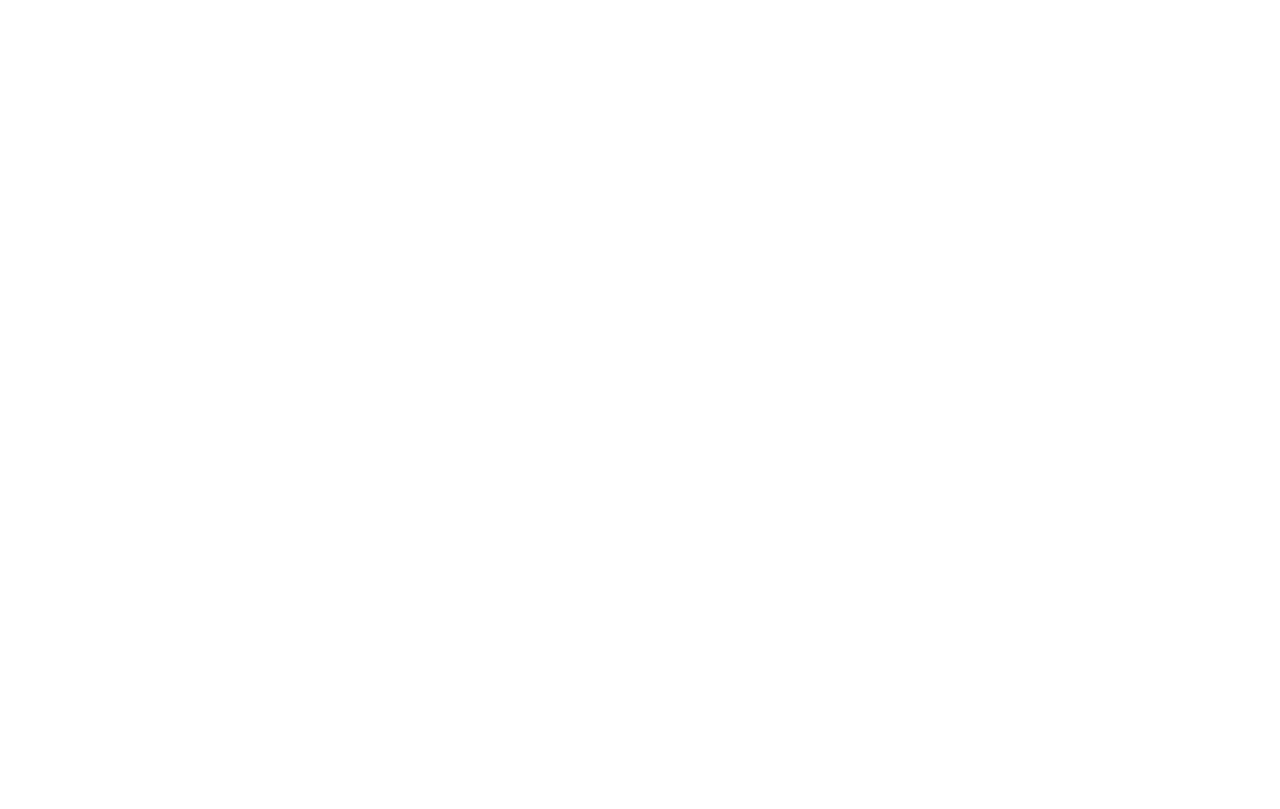
<file: new/about.html>
<!DOCTYPE html>
<html lang="en">

<head>
    <meta charset="utf-8">
    <title>Home Repair Website Template</title>
    <meta content="width=device-width, initial-scale=1.0" name="viewport">
    <meta content="" name="keywords">
    <meta content="" name="description">

    <!-- Favicon -->

    <!-- Google Web Fonts -->
    <link rel="preconnect" href="https://fonts.googleapis.com">
    <link rel="preconnect" href="https://fonts.gstatic.com" crossorigin>
    <link href="https://fonts.googleapis.com/css2?family=Roboto:wght@400;500&family=Poppins:wght@600;700&display=swap" rel="stylesheet"> 

    <!-- Icon Font Stylesheet -->
    <link href="https://cdnjs.cloudflare.com/ajax/libs/font-awesome/5.10.0/css/all.min.css" rel="stylesheet">
    <link href="https://cdn.jsdelivr.net/npm/bootstrap-icons@1.4.1/font/bootstrap-icons.css" rel="stylesheet">

    <!-- Libraries Stylesheet -->
    <link href="lib/animate/animate.min.css" rel="stylesheet">
    <link href="lib/owlcarousel/assets/owl.carousel.min.css" rel="stylesheet">

    <!-- Customized Bootstrap Stylesheet -->
    <link href="css/bootstrap.min.css" rel="stylesheet">

    <!-- Template Stylesheet -->
    <link href="css/style.css" rel="stylesheet">
</head>

<body>
    <!-- Spinner Start -->
    <div id="spinner" class="show bg-white position-fixed translate-middle w-100 vh-100 top-50 start-50 d-flex align-items-center justify-content-center">
        <div class="spinner-grow text-primary" role="status"></div>
    </div>
    <!-- Spinner End -->


    <!-- Topbar Start -->
    <div class="container-fluid bg-light p-0">
        <div class="row gx-0 d-none d-lg-flex">
            <div class="col-lg-7 px-5 text-start">
                <div class="h-100 d-inline-flex align-items-center border-start border-end px-3">
                    <small class="fa fa-phone-alt me-2"></small>
                    <small>+91 73038 26699</small>
                </div>
                <div class="h-100 d-inline-flex align-items-center border-end px-3">
                    <small class="far fa-envelope-open me-2"></small>
                    <small>rudramservices@gmail.com</small>
                </div>
                <div class="h-100 d-inline-flex align-items-center border-end px-3">
                    <small class="far fa-clock me-2"></small>
                    <small>Mon - Fri : 09 AM - 09 PM</small>
                </div>
            </div>
            <div class="col-lg-5 px-5 text-end">
                <div class="h-100 d-inline-flex align-items-center">
                    <a class="btn btn-square border-end border-start" href=""><i class="fab fa-facebook-f"></i></a>
                    <a class="btn btn-square border-end" href=""><i class="fab fa-twitter"></i></a>
                    <a class="btn btn-square border-end" href=""><i class="fab fa-linkedin-in"></i></a>
                    <a class="btn btn-square border-end" href=""><i class="fab fa-instagram"></i></a>
                </div>
            </div>
        </div>
    </div>
    <!-- Topbar End -->


    <!-- Navbar Start -->
    <nav class="navbar navbar-expand-lg bg-white navbar-light sticky-top px-4 px-lg-5 py-lg-0">
        <a href="index.html" class="navbar-brand d-flex align-items-center">
            <img src="img/logo.png" class="img-fluid" alt="Responsive image p-0 " style="width:6.5rem; height:6.5rem;">
            <h2 class="m-0" style="color: rgb(236, 214, 15);">RUDRAM</h2>
        </a>
        <button type="button" class="navbar-toggler" data-bs-toggle="collapse" data-bs-target="#navbarCollapse">
            <span class="navbar-toggler-icon"></span>
        </button>
        <div class="collapse navbar-collapse" id="navbarCollapse">
            <div class="navbar-nav ms-auto py-3 py-lg-0">
                <a href="index.html" class="nav-item nav-link">Home</a>
                <a href="about.html" class="nav-item nav-link active">About Us</a>
                 <a href="service.html" class="nav-item nav-link">Our Services</a>
                <!--<div class="nav-item dropdown">
                    <a href="#" class="nav-link dropdown-toggle" data-bs-toggle="dropdown">Pages</a> -->
                    <!-- <div class="dropdown-menu bg-light m-0">
                        <a href="feature.html" class="dropdown-item">Features</a>
                        <a href="appointment.html" class="dropdown-item">Appointment</a>
                        <a href="team.html" class="dropdown-item">Our Team</a>
                        <a href="testimonial.html" class="dropdown-item">Testimonial</a>
                        <a href="404.html" class="dropdown-item">404 Page</a>
                    </div> -->
                <!-- </div> -->
                <a href="contact.html" class="nav-item nav-link">Contact Us</a>
            </div>
        </div>
    </nav>
    <!-- Navbar End -->


    <!-- Page Header Start -->
    <div class="container-fluid page-header py-5 mb-5 wow fadeIn" data-wow-delay="0.1s">
        <div class="container text-center py-5">
            <h1 class="display-4 text-white animated slideInDown mb-4">About Us</h1>
            <nav aria-label="breadcrumb animated slideInDown">
                <ol class="breadcrumb justify-content-center mb-0">
                    <li class="breadcrumb-item"><a class="text-white" href="#">Home</a></li>
                    <li class="breadcrumb-item"><a class="text-white" href="#">Pages</a></li>
                    <li class="breadcrumb-item text-primary active" aria-current="page">About</li>
                </ol>
            </nav>
        </div>
    </div>
    <!-- Page Header End -->


    <!-- About Start -->
    <div class="container-xxl py-5">
        <div class="container">
            <div class="row g-5">
                <div class="col-lg-6 wow fadeInUp" data-wow-delay="0.1s">
                    <div class="position-relative overflow-hidden ps-5 pt-5 h-100" style="min-height: 400px;">
                        <img class="position-absolute w-100 h-100" src="img/about.jpg" alt="" style="object-fit: cover;">
                        <div class="position-absolute top-0 start-0 bg-white pe-3 pb-3" style="width: 200px; height: 200px;">
                            <div class="d-flex flex-column justify-content-center text-center bg-primary h-100 p-3">
                                <h1 class="text-white">20+</h1>
                                <h2 class="text-white">Years</h2>
                                <h5 class="text-white mb-0">Experience</h5>
                            </div>
                        </div>
                    </div>
                </div>
                <div class="col-lg-6 wow fadeInUp" data-wow-delay="0.5s">
                    <div class="h-100">
                        <div class="border-start border-5 border-primary ps-4 mb-5">
                            <h6 class="text-body text-uppercase mb-2">About Us</h6>
                            <h1 class="display-6 mb-0">Unique Solutions For Residentials & Industries!</h1>
                        </div>
                        <p>At Rudram Services, we are dedicated to providing comprehensive and reliable manpower 
                            solutions, recruitment services, temporary staffing, skilled workforce, and placement services. 
                            With our headquarters located in Kankhal, Haridwar (Uttarakhand), we extend our services 
                            throughout India.</p>
                        <p class="mb-4">With an expert team boasting over 20+ years of experience in the field, we offer a one-stop 
                            solution for companies seeking exceptional recruitment services. Our primary focus lies in 
                            serving manufacturing and industrial corporations, corporates, Automobile Sector, FMEG, and 
                            healthcare facilities, although our services are not limited to these sectors</p>

                            <p class="mb-4">Our CEO, Meenu Misra, is a seasoned professional with extensive management skills and over 
                                many years of experience in this industry. With her leadership, we strive to unlock the true 
                                potential of talent and revolutionize the way companies approach manpower and staffing 
                                solutions. We are passionate about partnering with you to create transformative collaborations that will shape the future of your organization.</p>

                                <p class="mb-4">we offer flexible staffing options to meet the dynamic needs of our clients. 
                                    Whether you require part-time, full-time, contract, or project-based employees, we provide 
                                    cost-effective solutions that optimize your workforce while minimizing expenses.</p>

                                    <p class="mb-4">Additionally, Rudram Services specializes in recruitment process outsourcing (RPO), offering 
                                        comprehensive support throughout the entire recruitment process. From sourcing and screening to hiring and onboarding, we handle the entire process on your behalf, saving you time and 
                                        resources.</p>        


                        <div class="border-top mt-4 pt-4">
                            <div class="row g-4">
                                <div class="col-sm-4 d-flex wow fadeIn" data-wow-delay="0.1s">
                                    <i class="fa fa-check fa-2x text-primary flex-shrink-0 me-3"></i>
                                    <h6 class="mb-0">Ontime at services</h6>
                                </div>
                                <div class="col-sm-4 d-flex wow fadeIn" data-wow-delay="0.3s">
                                    <i class="fa fa-check fa-2x text-primary flex-shrink-0 me-3"></i>
                                    <h6 class="mb-0">24/7 hours services</h6>
                                </div>
                                <div class="col-sm-4 d-flex wow fadeIn" data-wow-delay="0.5s">
                                    <i class="fa fa-check fa-2x text-primary flex-shrink-0 me-3"></i>
                                    <h6 class="mb-0">Verified professionals</h6>
                                </div>
                            </div>
                        </div>
                    </div>
                </div>
            </div>
        </div>
    </div>
    <!-- About End -->


    <!-- Team Start -->
    <div class="container-xxl py-5">
        <div class="container">
            <div class="row g-5 align-items-end mb-5">
                
                
<!--                 
                <div class="col-lg-6 wow fadeInUp" data-wow-delay="0.3s">
                    <p class="mb-0">Our vision is to be a trusted partner for companies, helping them build exceptional 
                        teams, optimize their workforce, and shape their organization's future. We strive to 
                        be at the forefront of the industry, driving innovation, and delivering superior 
                        services that add value to our clients</p>
                </div> -->


                <div class="col-lg-6 wow fadeInUp" data-wow-delay="0.1s">
                    <div class="border-start border-5 border-primary ps-4">
                        <h1 class="display-6 mb-0">Our Vision:</h1>
                        <P class="text-body  mb-4" >Our vision is to be a trusted partner for companies, helping them build exceptional 
                            teams, optimize their workforce, and shape their organization's future. We strive to 
                            be at the forefront of the industry, driving innovation, and delivering superior 
                            services that add value to our clients</P>
                    </div>
                </div>


                <!-- <div class="col-lg-6 wow fadeInUp" data-wow-delay="0.1s">
                    <div class="border-start border-5 border-primary ps-4">
                        <h6 class="text-body text-uppercase mb-2">Our Team</h6>
                        <h1 class="display-6 mb-0">Our Vision:</h1>
                    </div>
                </div>

                <div class="col-lg-6 wow fadeInUp" data-wow-delay="0.3s">
                    <p class="mb-0">Our vision is to be a trusted partner for companies, helping them build exceptional 
                        teams, optimize their workforce, and shape their organization's future. We strive to 
                        be at the forefront of the industry, driving innovation, and delivering superior 
                        services that add value to our clients</p>
                </div> -->


                <div class="col-lg-6 wow fadeInUp" data-wow-delay="0.1s">
                    <div class="border-start border-5 border-primary ps-4">
                        <h1 class="display-6 mb-0">Our Mission:</h1>
                        <P class="text-body  mb-4">Our mission is to provide comprehensive and reliable manpower solutions that 
                            meet the diverse needs of our clients. We are committed to understanding our 
                            clients' unique requirements, sourcing top talent, and delivering exceptional 
                            service throughout the hiring and employment process. We aim to create transformative partnerships that drive success and growth for our clients</P>
                    </div>
                </div>
                <!-- <div class="col-lg-6 wow fadeInUp" data-wow-delay="0.3s">
                    <p class="mb-0">Our mission is to provide comprehensive and reliable manpower solutions that 
                        meet the diverse needs of our clients. We are committed to understanding our 
                        clients' unique requirements, sourcing top talent, and delivering exceptional 
                        service throughout the hiring and employment process. We aim to create transformative partnerships that drive success and growth for our clients.
                        </p> -->
                </div>
            </div>
            <!-- <div class="row g-4">
                <div class="col-lg-4 col-md-6 wow fadeInUp" data-wow-delay="0.1s">
                    <div class="team-item position-relative">
                        <img class="img-fluid" src="img/team-1.jpg" alt="">
                        <div class="team-text bg-white p-4">
                            <h5>Full Name</h5>
                            <span>Engineer</span>
                        </div>
                    </div>
                </div>
                <div class="col-lg-4 col-md-6 wow fadeInUp" data-wow-delay="0.3s">
                    <div class="team-item position-relative">
                        <img class="img-fluid" src="img/team-2.jpg" alt="">
                        <div class="team-text bg-white p-4">
                            <h5>Full Name</h5>
                            <span>Engineer</span>
                        </div>
                    </div>
                </div>
                <div class="col-lg-4 col-md-6 wow fadeInUp" data-wow-delay="0.5s">
                    <div class="team-item position-relative">
                        <img class="img-fluid" src="img/team-3.jpg" alt="">
                        <div class="team-text bg-white p-4">
                            <h5>Full Name</h5>
                            <span>Engineer</span>
                        </div>
                    </div>
                </div>
            </div> -->
        </div>
    </div>
    <!-- Team End -->


    <!-- Footer Start -->
    <div class="container-fluid bg-dark footer mt-5 pt-5 wow fadeIn" data-wow-delay="0.1s">
        <div class="container py-5">
            <div class="row g-5">
                <div class="col-lg-3 col-md-6">
                    <h1 class="text-white mb-4"><i class="fa fa-building text-primary me-3"></i></h1>
                    <p>WE PROVIDE ALL TYPE OF MANPOWER SUPPLY ,STAFFING, HR RELATED LEGAL SERVIVES,COMPLIANCES ,FOR HOUSEKEEPING ,CANTEEN ,SECURITY SERVICES</p>
                    <div class="d-flex pt-2">
                        <a class="btn btn-square btn-outline-primary me-1 btn-link" href=""><i class="fab fa-twitter"></i></a>
                        <a class="btn btn-square btn-outline-primary me-1" href=""><i class="fab fa-facebook-f"></i></a>
                        <a class="btn btn-square btn-outline-primary me-1" href=""><i class="fab fa-youtube"></i></a>
                        <a class="btn btn-square btn-outline-primary me-0" href=""><i class="fab fa-linkedin-in"></i></a>
                    </div>
                </div>
                <div class="col-lg-3 col-md-6">
                    <h4 class="text-light mb-4">Address</h4>
                    <p><i class="fa fa-map-marker-alt  me-3"></i>B-34 Shree Kartikay Kunj jagjeetpur,Kankhal Haridwar, Uttrakhand 249408</p>
                    <p><i class="fa fa-phone-alt me-3"></i>+91 73038 26699,<br>&nbsp;&nbsp;&nbsp;&nbsp;&nbsp;&nbsp;&nbsp;&nbsp;+91 82668 25998</p>
                    <p><i class="fa fa-envelope me-2"></i>rudramservicesprovider@gmail.com</p>
                </div>
                <div class="col-lg-3 col-md-6">
                    <h4 class="text-light mb-4">Quick Links</h4>
                    <a class="btn btn-link" href="index.html">Home</a>
                    <a class="btn btn-link" href="about.html">About Us</a>
                    <a class="btn btn-link" href="contact.html">Contact Us</a>
                    <a class="btn btn-link" href="service.html">Our Services</a>
                    <!-- <a class="btn btn-link" href="">Terms & Condition</a>
                    <a class="btn btn-link" href="">Support</a> -->
                </div>
                <!-- <div class="col-lg-3 col-md-6">
                    <div class="d-flex pt-2"> -->
                    
                        <!-- <h4 class="text-light mb-4">Social Links</h4>
                        <a class="btn btn-square btn-outline-primary me-1"  href=""><i class="fab fa-twitter"></i></a>
                        <a class=" btn-link" href="">Home</a>
                        <a class="btn btn-link" href="">About Us</a>
                        <a class="btn btn-square btn-outline-primary me-1" href=""><i class="fab fa-facebook-f"></i></a>
                        <a class="btn btn-link" href="">Contact Us</a>
                        <a class="btn btn-square btn-outline-primary me-1" href=""><i class="fab fa-youtube"></i></a>
                        <a class="btn btn-link" href="">Our Services</a>
                        <a class="btn btn-square btn-outline-primary me-0" href=""><i class="fab fa-linkedin-in"></i></a>
                    </div> -->
                    <div class="col-lg-3 col-md-6">
                        <h4 class="text-light mb-4">Email us :</h4>
                        <p>Email us for any suggestions and Query </p>
                        <div class="position-relative mx-auto" style="max-width: 400px;">
                            <input class="form-control bg-transparent w-100 py-3 ps-4 pe-5" type="text" placeholder="Your email">
                            <button type="button" class="btn btn-primary py-2 position-absolute top-0 end-0 mt-2 me-2">SignUp</button>
                        </div>
                    </div>
                </div>
            </div>
        </div>
        <!-- <div class="container-fluid copyright">
            <div class="container">
                <div class="row">
                    <div class="col-md-6 text-center text-md-start mb-3 mb-md-0">
                        &copy; <a href="#">Your Site Name</a>, All Right Reserved.
                    </div>
                    <div class="col-md-6 text-center text-md-end">
                        
                    </div>
                </div>
            </div>
        </div> -->
    </div>
    <!-- Footer End -->


    <!-- Back to Top -->
    <a href="#" class="btn btn-lg btn-primary btn-lg-square back-to-top"><i class="bi bi-arrow-up"></i></a>


    <!-- JavaScript Libraries -->
    <script src="https://code.jquery.com/jquery-3.4.1.min.js"></script>
    <script src="https://cdn.jsdelivr.net/npm/bootstrap@5.0.0/dist/js/bootstrap.bundle.min.js"></script>
    <script src="lib/wow/wow.min.js"></script>
    <script src="lib/easing/easing.min.js"></script>
    <script src="lib/waypoints/waypoints.min.js"></script>
    <script src="lib/owlcarousel/owl.carousel.min.js"></script>

    <!-- Template Javascript -->
    <script src="js/main.js"></script>
</body>

</html>
</file>
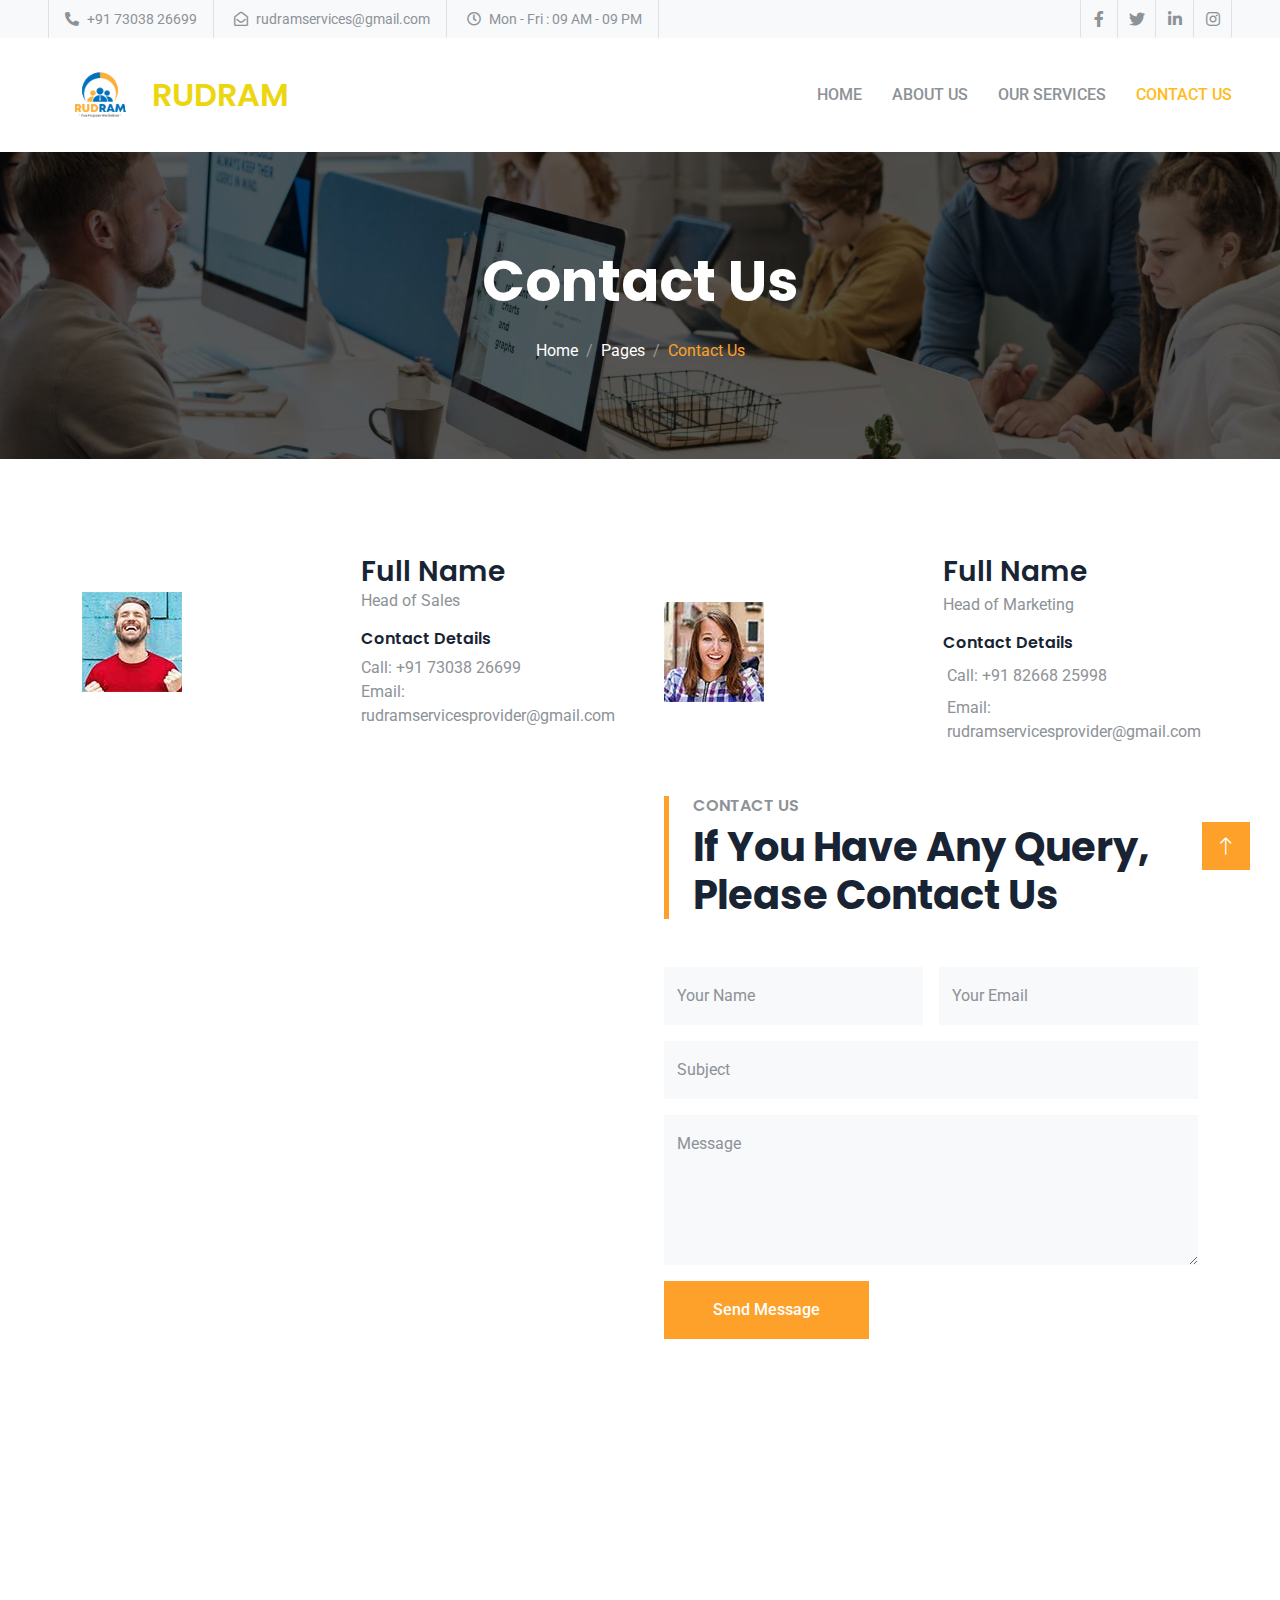
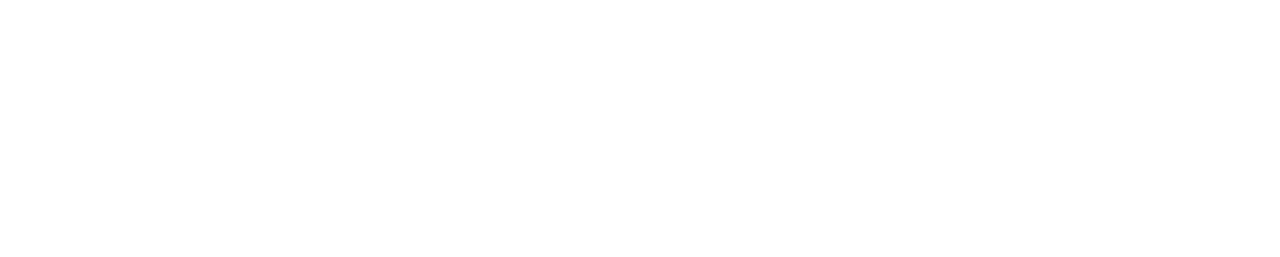
<file: new/contact.html>
<!DOCTYPE html>
<html lang="en">

<head>
    <meta charset="utf-8">
    <title>Home Repair Website Template</title>
    <meta content="width=device-width, initial-scale=1.0" name="viewport">
    <meta content="" name="keywords">
    <meta content="" name="description">

    <!-- Favicon -->
    <link href="img/logo.png" rel="icon">

    <!-- Google Web Fonts -->
    <link rel="preconnect" href="https://fonts.googleapis.com">
    <link rel="preconnect" href="https://fonts.gstatic.com" crossorigin>
    <link href="https://fonts.googleapis.com/css2?family=Roboto:wght@400;500&family=Poppins:wght@600;700&display=swap" rel="stylesheet"> 

    <!-- Icon Font Stylesheet -->
    <link href="https://cdnjs.cloudflare.com/ajax/libs/font-awesome/5.10.0/css/all.min.css" rel="stylesheet">
    <link href="https://cdn.jsdelivr.net/npm/bootstrap-icons@1.4.1/font/bootstrap-icons.css" rel="stylesheet">

    <!-- Libraries Stylesheet -->
    <link href="lib/animate/animate.min.css" rel="stylesheet">
    <link href="lib/owlcarousel/assets/owl.carousel.min.css" rel="stylesheet">

    <!-- Customized Bootstrap Stylesheet -->
    <link href="css/bootstrap.min.css" rel="stylesheet">

    <!-- Template Stylesheet -->
    <link href="css/style.css" rel="stylesheet">
</head>

<body>
    <!-- Spinner Start -->
    <div id="spinner" class="show bg-white position-fixed translate-middle w-100 vh-100 top-50 start-50 d-flex align-items-center justify-content-center">
        <div class="spinner-grow text-primary" role="status"></div>
    </div>
    <!-- Spinner End -->


    <!-- Topbar Start -->
    <div class="container-fluid bg-light p-0">
        <div class="row gx-0 d-none d-lg-flex">
            <div class="col-lg-7 px-5 text-start">
                <div class="h-100 d-inline-flex align-items-center border-start border-end px-3">
                    <small class="fa fa-phone-alt me-2"></small>
                    <small>+91 73038 26699</small>
                </div>
                <div class="h-100 d-inline-flex align-items-center border-end px-3">
                    <small class="far fa-envelope-open me-2"></small>
                    <small>rudramservices@gmail.com</small>
                </div>
                <div class="h-100 d-inline-flex align-items-center border-end px-3">
                    <small class="far fa-clock me-2"></small>
                    <small>Mon - Fri : 09 AM - 09 PM</small>
                </div>
            </div>
            <div class="col-lg-5 px-5 text-end">
                <div class="h-100 d-inline-flex align-items-center">
                    <a class="btn btn-square border-end border-start" href=""><i class="fab fa-facebook-f"></i></a>
                    <a class="btn btn-square border-end" href=""><i class="fab fa-twitter"></i></a>
                    <a class="btn btn-square border-end" href=""><i class="fab fa-linkedin-in"></i></a>
                    <a class="btn btn-square border-end" href=""><i class="fab fa-instagram"></i></a>
                </div>
            </div>
        </div>
    </div>
    <!-- Topbar End -->


    <!-- Navbar Start -->
    <nav class="navbar navbar-expand-lg bg-white navbar-light sticky-top px-0 px-lg-5 py-lg-0">
        <a href="index.html" class="navbar-brand d-flex align-items-center">
            <img src="img/logo.png" class="img-fluid" alt="Responsive image p-0 " style="width:6.5rem; height:6.5rem;">
            <h2 class="m-0" style="color: rgb(236, 214, 15);">RUDRAM</h2>
        </a>
        <button type="button" class="navbar-toggler" data-bs-toggle="collapse" data-bs-target="#navbarCollapse">
            <span class="navbar-toggler-icon"></span>
        </button>
        <div class="collapse navbar-collapse" id="navbarCollapse">
            <div class="navbar-nav ms-auto py-3 py-lg-0">
                <a href="index.html" class="nav-item nav-link">Home</a>
                <a href="about.html" class="nav-item nav-link">About Us</a>
                <a href="service.html" class="nav-item nav-link">Our Services</a>
                <!-- <div class="nav-item dropdown">
                    <a href="#" class="nav-link dropdown-toggle" data-bs-toggle="dropdown">Pages</a> -->
                    <!-- <div class="dropdown-menu bg-light m-0">
                        <a href="feature.html" class="dropdown-item">Features</a>
                        <a href="appointment.html" class="dropdown-item">Appointment</a>
                        <a href="team.html" class="dropdown-item">Our Team</a>
                        <a href="testimonial.html" class="dropdown-item">Testimonial</a>
                        <a href="404.html" class="dropdown-item">404 Page</a>
                    </div> -->
                <!-- </div> -->
                <a href="contact.html" class="nav-item nav-link active">Contact Us</a>
            </div>
        </div>
    </nav>
    <!-- Navbar End -->


    <!-- Page Header Start -->
    <div class="container-fluid page-header py-5 mb-5 wow fadeIn" data-wow-delay="0.1s">
        <div class="container text-center py-5">
            <h1 class="display-4 text-white animated slideInDown mb-4">Contact Us</h1>
            <nav aria-label="breadcrumb animated slideInDown">
                <ol class="breadcrumb justify-content-center mb-0">
                    <li class="breadcrumb-item"><a class="text-white" href="#">Home</a></li>
                    <li class="breadcrumb-item"><a class="text-white" href="#">Pages</a></li>
                    <li class="breadcrumb-item text-primary active" aria-current="page">Contact Us</li>
                </ol>
            </nav>
        </div>
    </div>
    <!-- Page Header End -->


    <!-- Contact Start -->
    <div class="container-xxl py-5">
        <div class="container">
            <div class="row g-5">
                <div class="col-lg-6 wow fadeInUp" data-wow-delay="0.1s">
                    <div class="row g-4 align-items-center">
                        <div class="col-sm-6">
                            <img class="img-fluid" src="img/testimonial-1.jpg" alt="">
                        </div>
                        <div class="col-sm-6">
                            <h3 class="mb-0">Full Name</h3>
                            <p>Head of Sales</p>
                            <h6>Contact Details</h6>
                            <p class="mb-0">Call: +91 73038 26699</p>
                            <p class="mb-0">Email: rudramservicesprovider@gmail.com</p>
                        </div>
                    </div>
                </div>
                <div class="col-lg-6 wow fadeInUp" data-wow-delay="0.1s">
                    <div class="row g-4 align-items-center">
                        <div class="col-sm-6">
                            <img class="img-fluid" src="img/testimonial-2.jpg" alt="">
                        </div>
                        <div class="col-sm-6">
                            <h3 class="mb-1">Full Name</h3>
                            <p>Head of Marketing</p>
                            <h6>Contact Details</h6>
                            <p class="mb-0 p-1">Call: +91 82668 25998</p>
                            <p class="mb-0 p-1">Email: rudramservicesprovider@gmail.com</p>
                        </div>
                    </div>
                </div>
                <div class="col-lg-6 wow fadeInUp p-2" data-wow-delay="0.1s" style="min-height: 450px;">
                    <div class="position-relative h-100">
                        <iframe class="position-relative w-100 h-100"
                        src="//www.google.com/maps/embed?pb=!1m16!1m12!1m3!1d13831.46075355726!2d78.13527955559655!3d29.92578304920098!2m3!1f0!2f0!3f0!3m2!1i1024!2i768!4f13.1!2m1!1sB-34%20Shree%20Kartikay%20Kunj%20jagjeetpur%2C%20Kankhal%20%20Haridwar%2C%20Uttrakhand%20249408!5e0!3m2!1sen!2sin!4v1690631002390!5m2!1sen!2sin"
                        frameborder="0" style="min-height: 450px; border:0;" allowfullscreen="" aria-hidden="false"
                        tabindex="0"></iframe>
                    </div>
                </div>
                <div class="col-lg-6 wow fadeInUp" data-wow-delay="0.5s">
                    <div class="border-start border-5 border-primary ps-4 mb-5">
                        <h6 class="text-body text-uppercase mb-2">Contact Us</h6>
                        <h1 class="display-6 mb-0">If You Have Any Query, Please Contact Us</h1>
                    </div>
                    <!-- <p class="mb-4">The contact form is currently inactive. Get a functional and working contact form with Ajax & PHP in a few minutes. Just copy and paste the files, add a little code and you're done. <a href="https://freewebsitecreate.net/contact-form">Download Now</a>.</p> -->
                    <form>
                        <div class="row g-3">
                            <div class="col-md-6">
                                <div class="form-floating">
                                    <input type="text" class="form-control border-0 bg-light" id="name" placeholder="Your Name">
                                    <label for="name">Your Name</label>
                                </div>
                            </div>
                            <div class="col-md-6">
                                <div class="form-floating">
                                    <input type="email" class="form-control border-0 bg-light" id="email" placeholder="Your Email">
                                    <label for="email">Your Email</label>
                                </div>
                            </div>
                            <div class="col-12">
                                <div class="form-floating">
                                    <input type="text" class="form-control border-0 bg-light" id="subject" placeholder="Subject">
                                    <label for="subject">Subject</label>
                                </div>
                            </div>
                            <div class="col-12">
                                <div class="form-floating">
                                    <textarea class="form-control border-0 bg-light" placeholder="Leave a message here" id="message" style="height: 150px"></textarea>
                                    <label for="message">Message</label>
                                </div>
                            </div>
                            <div class="col-12">
                                <button class="btn btn-primary py-3 px-5" type="submit">Send Message</button>
                            </div>
                        </div>
                    </form>
                </div>
            </div>
        </div>
    </div>
    <!-- Contact End -->


    <!-- Footer Start -->
    <div class="container-fluid bg-dark footer mt-5 pt-5 wow fadeIn" data-wow-delay="0.1s">
        <div class="container py-5">
            <div class="row g-5">
                <div class="col-lg-3 col-md-6">
                    <h1 class="text-white mb-4"><i class="fa fa-building text-primary me-3"></i></h1>
                    <p>WE PROVIDE ALL TYPE OF MANPOWER SUPPLY ,STAFFING, HR RELATED LEGAL SERVIVES,COMPLIANCES ,FOR HOUSEKEEPING ,CANTEEN ,SECURITY SERVICES</p>
                    <div class="d-flex pt-2">
                        <a class="btn btn-square btn-outline-primary me-1" href=""><i class="fab fa-twitter"></i></a>
                        <a class="btn btn-square btn-outline-primary me-1" href=""><i class="fab fa-facebook-f"></i></a>
                        <a class="btn btn-square btn-outline-primary me-1" href=""><i class="fab fa-youtube"></i></a>
                        <a class="btn btn-square btn-outline-primary me-0" href=""><i class="fab fa-linkedin-in"></i></a>
                    </div>
                </div>
                <div class="col-lg-3 col-md-6">
                    <h4 class="text-light mb-4">Address</h4>
                    <p><i class="fa fa-map-marker-alt me-3"></i>B-34 Shree Kartikay Kunj jagjeetpur,Kankhal Haridwar, Uttrakhand 249408</p>
                    <p><i class="fa fa-phone-alt me-3"></i>+91 73038 26699,<br>&nbsp;&nbsp;&nbsp;&nbsp;&nbsp;&nbsp;&nbsp;&nbsp;&nbsp;+91 82668 25998</p>
                    <p><i class="fa fa-envelope me-2"></i>rudramservicesprovider@gmail.com</p>
                </div>
                <div class="col-lg-3 col-md-6">
                    <h4 class="text-light mb-4">Quick Links</h4>
                    <a class="btn btn-link" href="index.html">Home</a>
                    <a class="btn btn-link" href="about.html">About Us</a>
                    <a class="btn btn-link" href="contact.html">Contact Us</a>
                    <a class="btn btn-link" href="service.html">Our Services</a>
                    <!-- <a class="btn btn-link" href="">Terms & Condition</a>
                    <a class="btn btn-link" href="">Support</a> -->
                </div>
                <div class="col-lg-3 col-md-6">
                    <h4 class="text-light mb-4">Email us :</h4>
                    <p>Email us for any suggestions and Query </p>
                    <div class="position-relative mx-auto" style="max-width: 400px;">
                        <input class="form-control bg-transparent w-100 py-3 ps-4 pe-5" type="text" placeholder="Your email">
                        <button type="button" class="btn btn-primary py-2 position-absolute top-0 end-0 mt-2 me-2">SignUp</button>
                    </div>
                </div>
            </div>
        </div>
        <!-- <div class="container-fluid copyright">
            <div class="container">
                <div class="row">
                    <div class="col-md-6 text-center text-md-start mb-3 mb-md-0">
                        &copy; <a href="#">Your Site Name</a>, All Right Reserved.
                    </div>
                    <div class="col-md-6 text-center text-md-end">
                       
                    </div>
                </div>
            </div>
        </div> -->
    </div>
    <!-- Footer End -->


    <!-- Back to Top -->
    <a href="#" class="btn btn-lg btn-primary btn-lg-square back-to-top"><i class="bi bi-arrow-up"></i></a>


    <!-- JavaScript Libraries -->
    <script src="https://code.jquery.com/jquery-3.4.1.min.js"></script>
    <script src="https://cdn.jsdelivr.net/npm/bootstrap@5.0.0/dist/js/bootstrap.bundle.min.js"></script>
    <script src="lib/wow/wow.min.js"></script>
    <script src="lib/easing/easing.min.js"></script>
    <script src="lib/waypoints/waypoints.min.js"></script>
    <script src="lib/owlcarousel/owl.carousel.min.js"></script>

    <!-- Template Javascript -->
    <script src="js/main.js"></script>
</body>

</html>
</file>
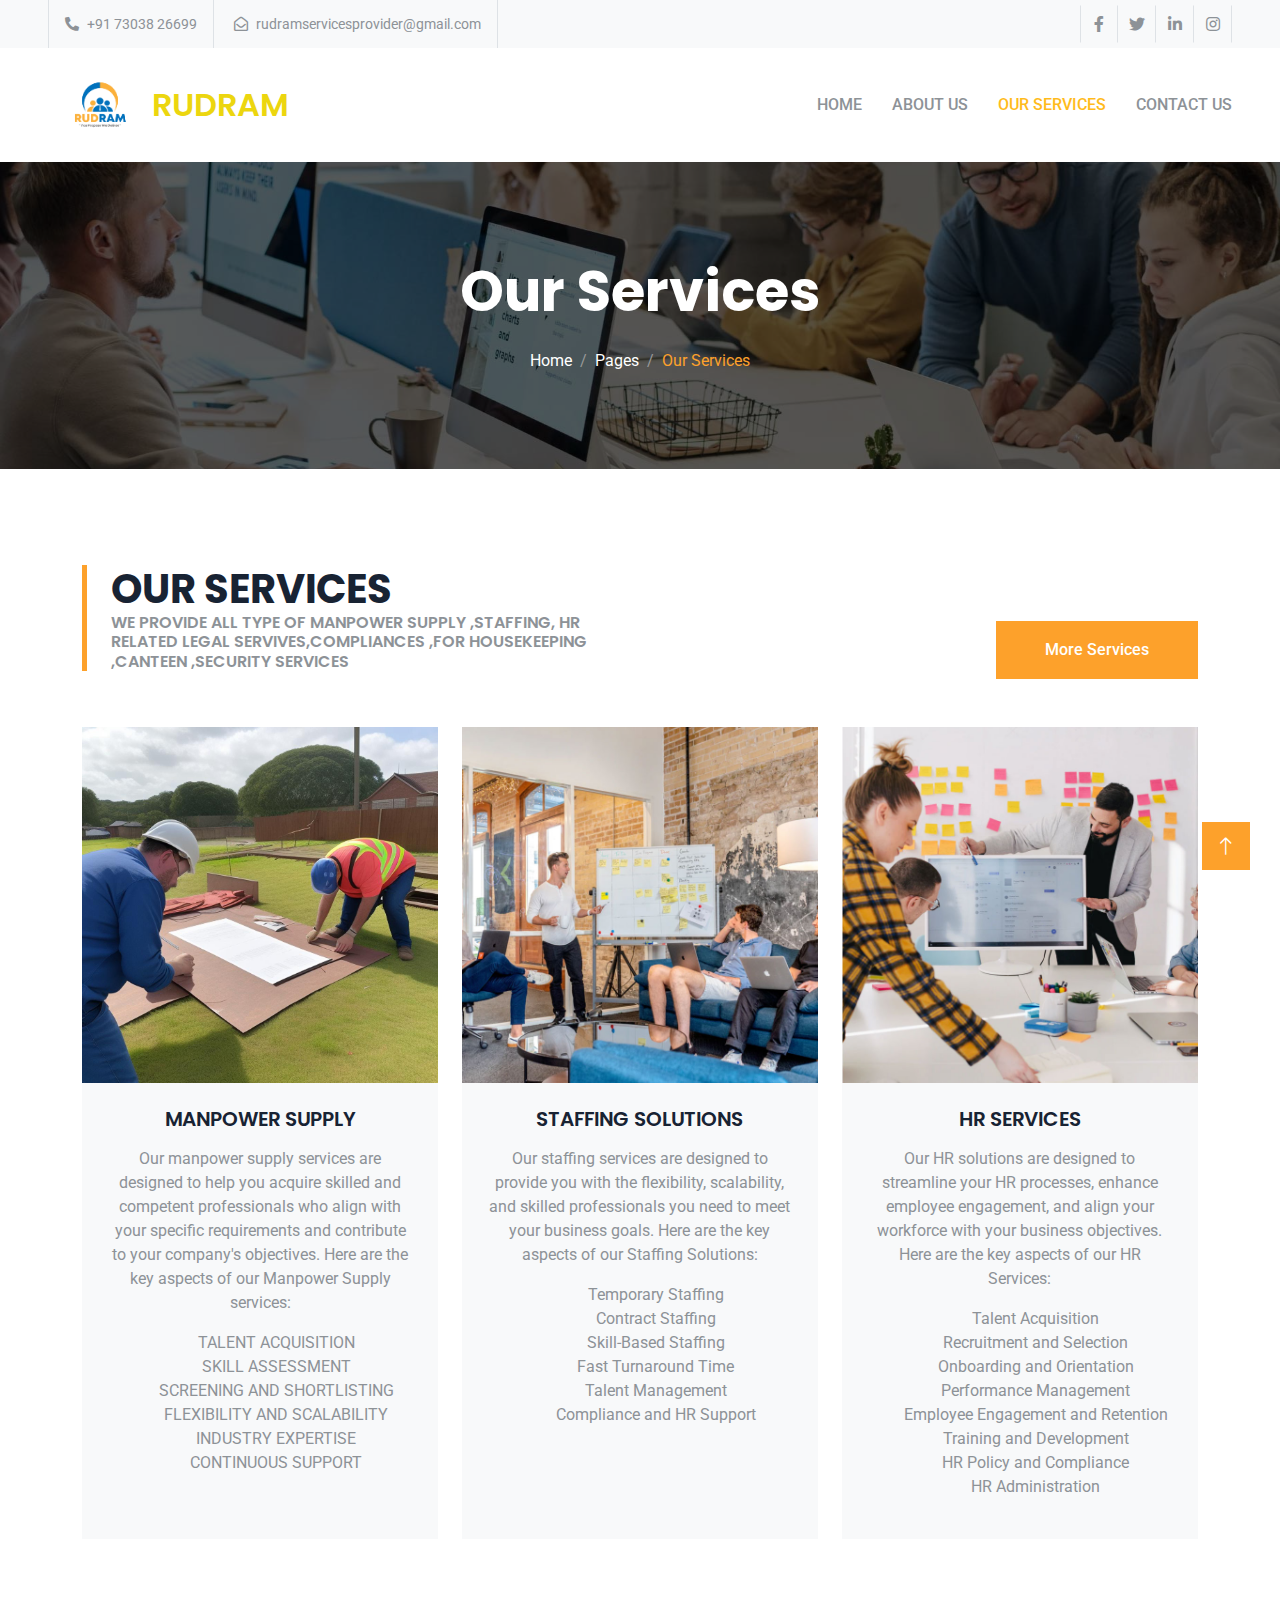
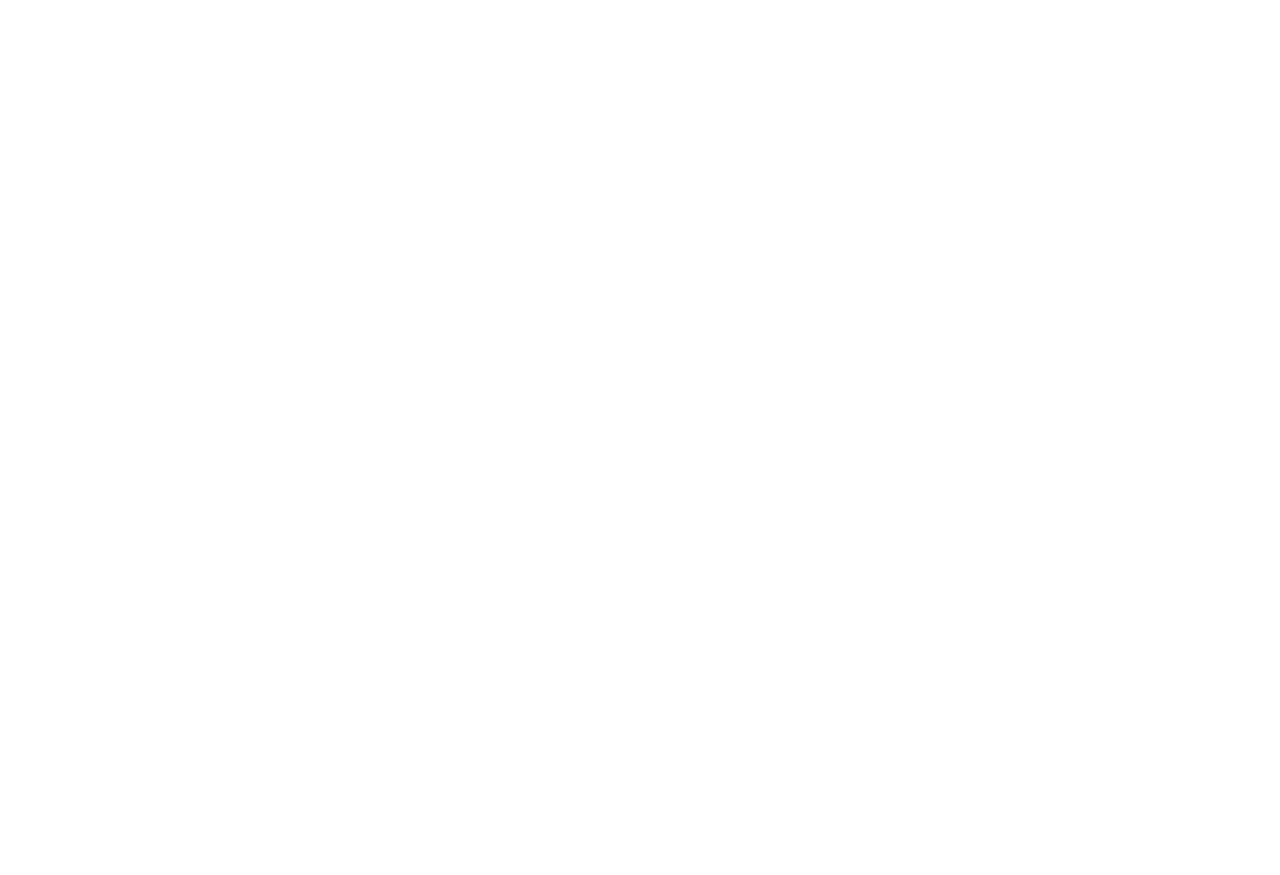
<file: new/service.html>
<!DOCTYPE html>
<html lang="en">

<head>
    <meta charset="utf-8">
    <title>Home Repair Website Template</title>
    <meta content="width=device-width, initial-scale=1.0" name="viewport">
    <meta content="" name="keywords">
    <meta content="" name="description">

    <!-- Favicon -->
    <link href="img/logo.png" rel="icon">

    <!-- Google Web Fonts -->
    <link rel="preconnect" href="https://fonts.googleapis.com">
    <link rel="preconnect" href="https://fonts.gstatic.com" crossorigin>
    <link href="https://fonts.googleapis.com/css2?family=Roboto:wght@400;500&family=Poppins:wght@600;700&display=swap" rel="stylesheet"> 

    <!-- Icon Font Stylesheet -->
    <link href="https://cdnjs.cloudflare.com/ajax/libs/font-awesome/5.10.0/css/all.min.css" rel="stylesheet">
    <link href="https://cdn.jsdelivr.net/npm/bootstrap-icons@1.4.1/font/bootstrap-icons.css" rel="stylesheet">

    <!-- Libraries Stylesheet -->
    <link href="lib/animate/animate.min.css" rel="stylesheet">
    <link href="lib/owlcarousel/assets/owl.carousel.min.css" rel="stylesheet">

    <!-- Customized Bootstrap Stylesheet -->
    <link href="css/bootstrap.min.css" rel="stylesheet">

    <!-- Template Stylesheet -->
    <link href="css/style.css" rel="stylesheet">
</head>

<body>
    <!-- Spinner Start -->
    <div id="spinner" class="show bg-white position-fixed translate-middle w-100 vh-100 top-50 start-50 d-flex align-items-center justify-content-center">
        <div class="spinner-grow text-primary" role="status"></div>
    </div>
    <!-- Spinner End -->


    <!-- Topbar Start -->
    <div class="container-fluid bg-light p-0">
        <div class="row gx-0 d-none d-lg-flex">
            <div class="col-lg-7 px-5 text-start">
                <div class="h-100 d-inline-flex align-items-center border-start border-end px-3">
                    <small class="fa fa-phone-alt me-2"></small>
                    <small>+91 73038 26699</small>
                </div>
                <div class="h-100 d-inline-flex align-items-center border-end px-3">
                    <small class="far fa-envelope-open me-2"></small>
                    <small>rudramservicesprovider@gmail.com</small>
                </div>
                <div class="h-100 d-inline-flex align-items-center border-end px-3">
                    <small class="far fa-clock me-2"></small>
                    <small>Mon - Fri : 09 AM - 09 PM</small>
                </div>
            </div>
            <div class="col-lg-5 px-5 text-end">
                <div class="h-100 d-inline-flex align-items-center">
                    <a class="btn btn-square border-end border-start" href=""><i class="fab fa-facebook-f"></i></a>
                    <a class="btn btn-square border-end" href=""><i class="fab fa-twitter"></i></a>
                    <a class="btn btn-square border-end" href=""><i class="fab fa-linkedin-in"></i></a>
                    <a class="btn btn-square border-end" href=""><i class="fab fa-instagram"></i></a>
                </div>
            </div>
        </div>
    </div>
    <!-- Topbar End -->


    <!-- Navbar Start -->
    <nav class="navbar navbar-expand-lg bg-white navbar-light sticky-top px-4 px-lg-5 py-lg-0">
        <a href="index.html" class="navbar-brand d-flex align-items-center">
            <img src="img/logo.png" class="img-fluid" alt="Responsive image p-0 " style="width:6.5rem; height:6.5rem;">
            <h2 class="m-0" style="color: rgb(236, 214, 15);">RUDRAM</h2>
        </a>
        <button type="button" class="navbar-toggler" data-bs-toggle="collapse" data-bs-target="#navbarCollapse">
            <span class="navbar-toggler-icon"></span>
        </button>
        <div class="collapse navbar-collapse" id="navbarCollapse">
            <div class="navbar-nav ms-auto py-3 py-lg-0">
                <a href="index.html" class="nav-item nav-link">Home</a>
                <a href="about.html" class="nav-item nav-link">About Us</a>
                <a href="service.html" class="nav-item nav-link active">Our Services</a>
                <!-- <div class="nav-item dropdown">
                    <a href="#" class="nav-link dropdown-toggle" data-bs-toggle="dropdown">Pages</a> -->
                    <!-- <div class="dropdown-menu bg-light m-0">
                        <a href="feature.html" class="dropdown-item">Features</a>
                        <a href="appointment.html" class="dropdown-item">Appointment</a>
                        <a href="team.html" class="dropdown-item">Our Team</a>
                        <a href="testimonial.html" class="dropdown-item">Testimonial</a>
                        <a href="404.html" class="dropdown-item">404 Page</a>
                    </div> -->
                <!-- </div> -->
                <a href="contact.html" class="nav-item nav-link">Contact Us</a>
            </div>
        </div>
    </nav>
    <!-- Navbar End -->


    <!-- Page Header Start -->
    <div class="container-fluid page-header py-5 mb-5 wow fadeIn" data-wow-delay="0.1s">
        <div class="container text-center py-5">
            <h1 class="display-4 text-white animated slideInDown mb-4">Our Services</h1>
            <nav aria-label="breadcrumb animated slideInDown">
                <ol class="breadcrumb justify-content-center mb-0">
                    <li class="breadcrumb-item"><a class="text-white" href="#">Home</a></li>
                    <li class="breadcrumb-item"><a class="text-white" href="#">Pages</a></li>
                    <li class="breadcrumb-item text-primary active" aria-current="page">Our Services</li>
                </ol>
            </nav>
        </div>
    </div>
    <!-- Page Header End -->


    <!-- Service Start -->
    <div class="container-xxl py-5">
        <div class="container">
            <div class="row g-5 align-items-end mb-5">
                <div class="col-lg-6 wow fadeInUp" data-wow-delay="0.1s">
                    <div class="border-start border-5 border-primary ps-4">
                        <h1 class="display-6 text-uppercase mb-0">Our Services</h1>
                        <h6 class="text-body text-uppercase mb-2">WE PROVIDE ALL TYPE OF MANPOWER SUPPLY ,STAFFING, HR RELATED LEGAL SERVIVES,COMPLIANCES ,FOR HOUSEKEEPING ,CANTEEN ,SECURITY SERVICES</h6>
                    </div>
                </div>
                <div class="col-lg-6 text-lg-end wow fadeInUp" data-wow-delay="0.3s">
                    <a class="btn btn-primary py-3 px-5" href="">More Services</a>
                </div>
            </div>
            <div class="row g-4 justify-content-center">
                <div class="col-lg-4 col-md-6 wow fadeInUp" data-wow-delay="0.1s">
                    <div class="service-item bg-light overflow-hidden h-100">
                        <img class="img-fluid" src="img/0-1 (1).jfif" alt="">
                        <div class="service-text position-relative text-center h-100 p-4">
                            <h5 class="mb-3">MANPOWER SUPPLY</h5>
                            <p>Our manpower supply services are designed to help you acquire 
                                skilled and competent professionals who align with your specific 
                                requirements and contribute to your company's objectives. 
                                Here are the key aspects of our Manpower Supply services: </p>

                            <p><ul style="list-style: none;">
                                <li>TALENT ACQUISITION 
                                <li>SKILL ASSESSMENT 
                                <li>SCREENING AND SHORTLISTING 
                                <li>FLEXIBILITY AND SCALABILITY 
                                <li> INDUSTRY EXPERTISE
                                <li>CONTINUOUS SUPPORT

                            </ul></p>
                            <!-- <a class="small" href="">READ MORE<i class="fa fa-arrow-right ms-3"></i></a> -->
                        </div>
                    </div>
                </div>
                <div class="col-lg-4 col-md-6 wow fadeInUp" data-wow-delay="0.3s">
                    <div class="service-item bg-light overflow-hidden h-100">
                        <img class="img-fluid" src="img/gallery-2.jpg" alt="">
                        <div class="service-text position-relative text-center h-100 p-4">
                            <h5 class="mb-3">STAFFING SOLUTIONS</h5>
                            <p>Our staffing services are designed to provide you with 
                                the flexibility, scalability, and skilled professionals you need to meet 
                                your business goals. Here are the key aspects of our Staffing 
                                Solutions:</p>
                            <p><ul style="list-style: none;">
                                <li>Temporary Staffing
                                <li>Contract Staffing
                                <li>Skill-Based Staffing
                                <li>Fast Turnaround Time
                                <li>Talent Management 
                                <li>Compliance and HR Support
                                </ul>                  
                            </p>
                            <!-- <a class="small" href="">READ MORE<i class="fa fa-arrow-right ms-3"></i></a> -->
                        </div>
                    </div>
                </div>
                <div class="col-lg-4 col-md-6 wow fadeInUp" data-wow-delay="0.5s">
                    <div class="service-item bg-light overflow-hidden h-100">
                        <img class="img-fluid" src="img/gallery-3.jpg" alt="">
                        <div class="service-text position-relative text-center h-100 p-4">
                            <h5 class="mb-3">HR SERVICES</h5>
                            <p>Our HR solutions are designed to streamline your HR 
                                processes, enhance employee engagement, and align your 
                                workforce with your business objectives. Here are the key 
                                aspects of our HR Services:</p>
  
                            <p><ul style="list-style: none;">
                                    <li>Talent Acquisition
                                    <li>Recruitment and Selection
                                    <li>Onboarding and Orientation 
                                    <li>Performance Management
                                    <li>Employee Engagement and Retention 
                                    <li>Training and Development
                                    <li>HR Policy and Compliance
                                    <li>HR Administration
                                </ul>
                            </p>
                            <!-- <a class="small" href="">READ MORE<i class="fa fa-arrow-right ms-3"></i></a> -->
                        </div>
                    </div>
                </div>
                <!-- <div class="col-lg-4 col-md-6 wow fadeInUp" data-wow-delay="0.1s">
                    <div class="service-item bg-light overflow-hidden h-100">
                        <img class="img-fluid" src="img/service-4.jpg" alt="">
                        <div class="service-text position-relative text-center h-100 p-4">
                            <h5 class="mb-3">Wiring and installation</h5>
                            <p>Tempor erat elitr rebum at clita dolor diam ipsum sit diam amet diam et eos</p>
                            <a class="small" href="">READ MORE<i class="fa fa-arrow-right ms-3"></i></a>
                        </div>
                    </div>
                </div>
                <div class="col-lg-4 col-md-6 wow fadeInUp" data-wow-delay="0.3s">
                    <div class="service-item bg-light overflow-hidden h-100">
                        <img class="img-fluid" src="img/service-5.jpg" alt="">
                        <div class="service-text position-relative text-center h-100 p-4">
                            <h5 class="mb-3">Tiling and Painting</h5>
                            <p>Tempor erat elitr rebum at clita dolor diam ipsum sit diam amet diam et eos</p>
                            <a class="small" href="">READ MORE<i class="fa fa-arrow-right ms-3"></i></a>
                        </div>
                    </div>
                </div>
                <div class="col-lg-4 col-md-6 wow fadeInUp" data-wow-delay="0.5s">
                    <div class="service-item bg-light overflow-hidden h-100">
                        <img class="img-fluid" src="img/service-6.jpg" alt="">
                        <div class="service-text position-relative text-center h-100 p-4">
                            <h5 class="mb-3">Interior Design</h5>
                            <p>Tempor erat elitr rebum at clita dolor diam ipsum sit diam amet diam et eos</p>
                            <a class="small" href="">READ MORE<i class="fa fa-arrow-right ms-3"></i></a>
                        </div>
                    </div>
                </div> -->
            </div>
        </div>
    </div>
    <!-- Service End -->


    <!-- Appointment Start -->
    <div class="container-xxl py-5">
        <div class="container">
            <div class="row g-5">
                <div class="col-lg-5 col-md-6 wow fadeInUp" data-wow-delay="0.1s">
                    <div class="border-start border-5 border-primary ps-4 mb-5">
                        <h6 class="text-body text-uppercase mb-2">Work With Us</h6>
                        <h1 class="display-6 mb-0">A Company Involved In Providing Man Power Supply</h1>
                    </div>
                    <p class="mb-0">If you are interested in working with us, please contact us. Please complete this form.</p>
                </div>
                <div class="col-lg-7 col-md-6 wow fadeInUp" data-wow-delay="0.5s">
                    <form>
                        <div class="row g-3">
                            <div class="col-sm-6">
                                <div class="form-floating">
                                    <input type="text" class="form-control bg-light border-0" id="gname" placeholder="Gurdian Name">
                                    <label for="gname">Your Name</label>
                                </div>
                            </div>
                            <div class="col-sm-6">
                                <div class="form-floating">
                                    <input type="email" class="form-control bg-light border-0" id="gmail" placeholder="Gurdian Email">
                                    <label for="gmail">Your Email</label>
                                </div>
                            </div>
                            <div class="col-sm-6">
                                <div class="form-floating">
                                    <input type="text" class="form-control bg-light border-0" id="cname" placeholder="Child Name">
                                    <label for="cname">Your Mobile</label>
                                </div>
                            </div>
                            <div class="col-sm-6">
                                <div class="form-floating">
                                    <input type="text" class="form-control bg-light border-0" id="cage" placeholder="Child Age">
                                    <label for="cage">Service Type</label>
                                </div>
                            </div>
                            <div class="col-12">
                                <div class="form-floating">
                                    <textarea class="form-control bg-light border-0" placeholder="Leave a message here" id="message" style="height: 100px"></textarea>
                                    <label for="message">Message</label>
                                </div>
                            </div>
                            
                            <div class="col-12">
                                <button class="btn btn-primary w-100 py-3" type="submit">Submit</button>
                            </div>
                        </div>
                    </form>
                </div>
            </div>
        </div>
    </div>
    <!-- Appointment End -->


    <!-- Footer Start -->
    <div class="container-fluid bg-dark footer mt-5 pt-5 wow fadeIn" data-wow-delay="0.1s">
        <div class="container py-5">
            <div class="row g-5">
                <div class="col-lg-3 col-md-6">
                    <h1 class="text-white mb-4"><i class="fa fa-building text-primary me-3"></i></h1>
                    <p>WE PROVIDE ALL TYPE OF MANPOWER SUPPLY ,STAFFING, HR RELATED LEGAL SERVIVES,COMPLIANCES ,FOR HOUSEKEEPING ,CANTEEN ,SECURITY SERVICES</p>
                    <div class="d-flex pt-2">
                        <a class="btn btn-square btn-outline-primary me-1" href=""><i class="fab fa-twitter"></i></a>
                        <a class="btn btn-square btn-outline-primary me-1" href=""><i class="fab fa-facebook-f"></i></a>
                        <a class="btn btn-square btn-outline-primary me-1" href=""><i class="fab fa-youtube"></i></a>
                        <a class="btn btn-square btn-outline-primary me-0" href=""><i class="fab fa-linkedin-in"></i></a>
                    </div>
                </div>
                <div class="col-lg-3 col-md-6">
                    <h4 class="text-light mb-4">Address</h4>
                    <p><i class="fa fa-map-marker-alt me-3"></i>B-34 Shree Kartikay Kunj jagjeetpur,Kankhal Haridwar, Uttrakhand 249408</p>
                    <p><i class="fa fa-phone-alt me-3"></i>+91 73038 26699,<br>&nbsp;&nbsp;&nbsp;&nbsp;&nbsp;&nbsp;&nbsp;&nbsp;&nbsp;+91 82668 25998</p>
                    
                    <p><i class="fa fa-envelope me-2"></i>rudramservicesprovider@gmail.com</p>
                </div>
                <div class="col-lg-3 col-md-6">
                    <h4 class="text-light mb-4">Quick Links</h4>
                    <a class="btn btn-link" href="">Home</a>
                    <a class="btn btn-link" href="">About Us</a>
                    <a class="btn btn-link" href="">Contact Us</a>
                    <a class="btn btn-link" href="">Our Services</a>
                    <!-- <a class="btn btn-link" href="">Contact Us</a>
                    <a class="btn btn-link" href="">Support</a> -->
                </div>
                <div class="col-lg-3 col-md-6">
                    <h4 class="text-light mb-4">Email us </h4>
                    <p>Email us for any suggestions and Query.</p>
                    <div class="position-relative mx-auto" style="max-width: 400px;">
                        <input class="form-control bg-transparent w-100 py-3 ps-4 pe-5" type="text" placeholder="Your email">
                        <button type="button" class="btn btn-primary py-2 position-absolute top-0 end-0 mt-2 me-2">SignUp</button>
                    </div>
                </div>
            </div>
        </div>
        <!-- <div class="container-fluid copyright">
            <div class="container">
                <div class="row">
                    <div class="col-md-6 text-center text-md-start mb-3 mb-md-0">
                        &copy; <a href="#">Your Site Name</a>, All Right Reserved.
                    </div>
                    <div class="col-md-6 text-center text-md-end">
                        
                    </div>
                </div>
            </div>
        </div> -->
    </div>
    <!-- Footer End -->


    <!-- Back to Top -->
    <a href="#" class="btn btn-lg btn-primary btn-lg-square back-to-top"><i class="bi bi-arrow-up"></i></a>


    <!-- JavaScript Libraries -->
    <script src="https://code.jquery.com/jquery-3.4.1.min.js"></script>
    <script src="https://cdn.jsdelivr.net/npm/bootstrap@5.0.0/dist/js/bootstrap.bundle.min.js"></script>
    <script src="lib/wow/wow.min.js"></script>
    <script src="lib/easing/easing.min.js"></script>
    <script src="lib/waypoints/waypoints.min.js"></script>
    <script src="lib/owlcarousel/owl.carousel.min.js"></script>

    <!-- Template Javascript -->
    <script src="js/main.js"></script>
</body>

</html>
</file>
<file: new/css/style.css>
/********** Template CSS **********/
:root {
    --primary: #FFBB1C;
    --secondary: #8D9297;
    --light: #F8F9FA;
    --dark: #182333;
}

.back-to-top {
    position: fixed;
    display: none;
    right: 30px;
    bottom: 30px;
    z-index: 99;
}


/*** Spinner ***/
#spinner {
    opacity: 0;
    visibility: hidden;
    transition: opacity .5s ease-out, visibility 0s linear .5s;
    z-index: 99999;
}

#spinner.show {
    transition: opacity .5s ease-out, visibility 0s linear 0s;
    visibility: visible;
    opacity: 1;
}


/*** Button ***/
.btn {
    font-weight: 500;
    transition: .5s;
}

.btn.btn-primary,
.btn.btn-outline-primary:hover {
    color: #FFFFFF;
}

.btn-square {
    width: 38px;
    height: 38px;
}

.btn-sm-square {
    width: 32px;
    height: 32px;
}

.btn-lg-square {
    width: 48px;
    height: 48px;
}

.btn-square,
.btn-sm-square,
.btn-lg-square {
    padding: 0;
    display: flex;
    align-items: center;
    justify-content: center;
    font-weight: normal;
}


/*** Navbar ***/
.navbar.sticky-top {
    top: -100px;
    transition: .5s;
}

.navbar .navbar-nav .nav-link {
    margin-left: 30px;
    padding: 25px 0;
    color: var(--secondary);
    font-weight: 500;
    text-transform: uppercase;
    outline: none;
}

.navbar .navbar-nav .nav-link:hover,
.navbar .navbar-nav .nav-link.active {
    color: var(--primary);
}

.navbar .dropdown-toggle::after {
    border: none;
    content: "\f107";
    font-family: "Font Awesome 5 Free";
    font-weight: 900;
    vertical-align: middle;
    margin-left: 8px;
}

@media (max-width: 991.98px) {
    .navbar .navbar-nav .nav-link  {
        margin-left: 0;
        padding: 10px 0;
    }

    .navbar .navbar-nav {
        margin-top: 25px;
        border-top: 1px solid #EEEEEE;
    }
}

@media (min-width: 992px) {
    .navbar .nav-item .dropdown-menu {
        display: block;
        border: none;
        margin-top: 0;
        top: 150%;
        right: 0;
        opacity: 0;
        visibility: hidden;
        transition: .5s;
    }

    .navbar .nav-item:hover .dropdown-menu {
        top: 100%;
        visibility: visible;
        transition: .5s;
        opacity: 1;
    }
}


/*** Header ***/
.carousel-caption {
    top: 0;
    left: 0;
    right: 0;
    bottom: 0;
    display: flex;
    align-items: center;
    text-align: start;
    background: rgba(0, 0, 0, .65);
    z-index: 1;
}

.carousel-control-prev,
.carousel-control-next {
    width: 15%;
}

.carousel-control-prev-icon,
.carousel-control-next-icon {
    width: 4rem;
    height: 4rem;
    background-color: var(--dark);
    border: 15px solid var(--dark);
    border-radius: 50px;
}

.carousel-caption .breadcrumb-item+.breadcrumb-item::before {
    content: "\f111";
    font-family: "Font Awesome 5 Free";
    font-weight: 900;
    color: var(--primary);
}

@media (max-width: 768px) {
    #header-carousel .carousel-item {
        position: relative;
        min-height: 450px;
    }
    
    #header-carousel .carousel-item img {
        position: absolute;
        width: 100%;
        height: 100%;
        object-fit: cover;
    }

    .carousel-control-prev-icon,
    .carousel-control-next-icon {
        width: 3rem;
        height: 3rem;
        border-width: 12px;
    }
}

.page-header {
    background: linear-gradient(rgba(0, 0, 0, .65), rgba(0, 0, 0, .65)), url(../img/carousel-1.jpg) center center no-repeat;
    background-size: cover;
}

.page-header .breadcrumb-item+.breadcrumb-item::before {
    color: #999999;
}


/*** Facts ***/
.facts-overlay {
    position: absolute;
    padding: 30px;
    width: 100%;
    height: 100%;
    top: 0;
    left: 0;
    display: flex;
    flex-direction: column;
    justify-content: center;
    background: rgba(0, 0, 0, .65);
}

.facts-overlay h1 {
    font-size: 120px;
    color: transparent;
    -webkit-text-stroke: 2px var(--primary);
}

.facts-overlay a:hover {
    color: var(--primary) !important;
}


/*** Service ***/
.service-text::before {
    position: absolute;
    content: "";
    width: 100%;
    height: 0;
    top: 0;
    left: 0;
    background: var(--primary);
    opacity: 0;
    transition: .5s;
}

.service-item:hover .service-text::before {
    height: 100%;
    opacity: 1;
}

.service-text * {
    position: relative;
    transition: .5s;
    z-index: 1;
}

.service-item:hover .service-text * {
    color: #FFFFFF !important;
}


/*** Appointment ***/
.appointment {
    background: linear-gradient(rgba(0, 0, 0, .65), rgba(0, 0, 0, .65)), url(../img/carousel-2.jpg) center center no-repeat;
    background-size: cover;
}


/*** Team ***/
.team-text {
    position: absolute;
    width: 75%;
    bottom: 30px;
    left: 0;
    transition: .5s;
}

.team-item:hover .team-text {
    width: 100%;
}

.team-text * {
    transition: .5s;
}

.team-item:hover .team-text * {
    letter-spacing: 2px;
}


/*** Testimonial ***/
.testimonial-carousel .owl-item img {
    width: 100px;
    height: 100px;
}

.testimonial-carousel .owl-nav {
    margin-top: 30px;
    display: flex;
    justify-content: start;
}

.testimonial-carousel .owl-nav .owl-prev,
.testimonial-carousel .owl-nav .owl-next {
    margin-right: 15px;
    width: 50px;
    height: 50px;
    display: flex;
    align-items: center;
    justify-content: center;
    color: var(--dark);
    border: 2px solid var(--primary);
    border-radius: 50px;
    font-size: 18px;
    transition: .5s;
}

.testimonial-carousel .owl-nav .owl-prev:hover,
.testimonial-carousel .owl-nav .owl-next:hover {
    color: #FFFFFF;
    background: var(--primary);
}


/*** Footer ***/
.footer {
    color: #999999;
}

.footer .btn.btn-link {
    display: block;
    margin-bottom: 5px;
    padding: 0;
    text-align: left;
    color: #999999;
    font-weight: normal;
    text-transform: capitalize;
    transition: .3s;
}

.footer .btn.btn-link::before {
    position: relative;
    content: "\f105";
    font-family: "Font Awesome 5 Free";
    font-weight: 900;
    color: #999999;
    margin-right: 10px;
}

.footer .btn.btn-link:hover {
    color: var(--light);
    letter-spacing: 1px;
    box-shadow: none;
}

.footer .copyright {
    padding: 25px 0;
    font-size: 15px;
    border-top: 1px solid rgba(256, 256, 256, .1);
}

.footer .copyright a {
    color: var(--light);
}

.footer .copyright a:hover {
    color: var(--primary);
}
</file>
